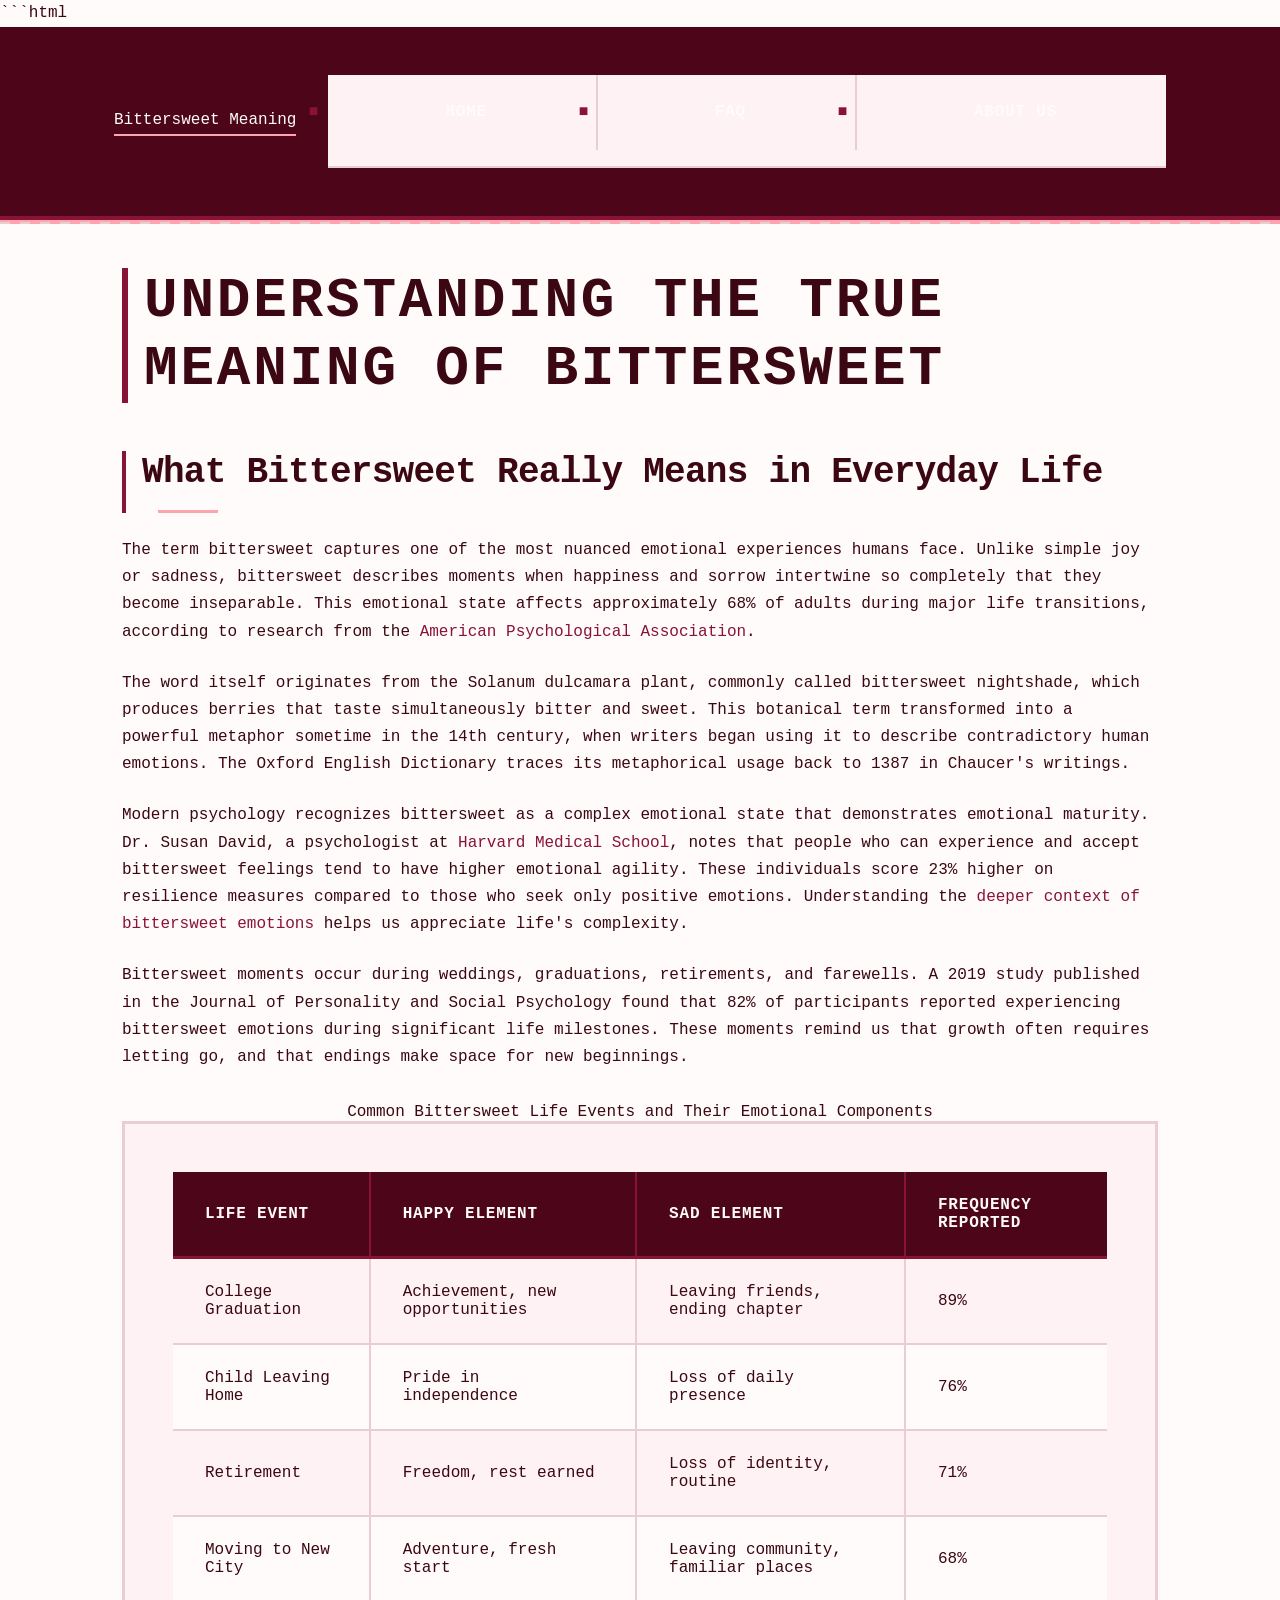
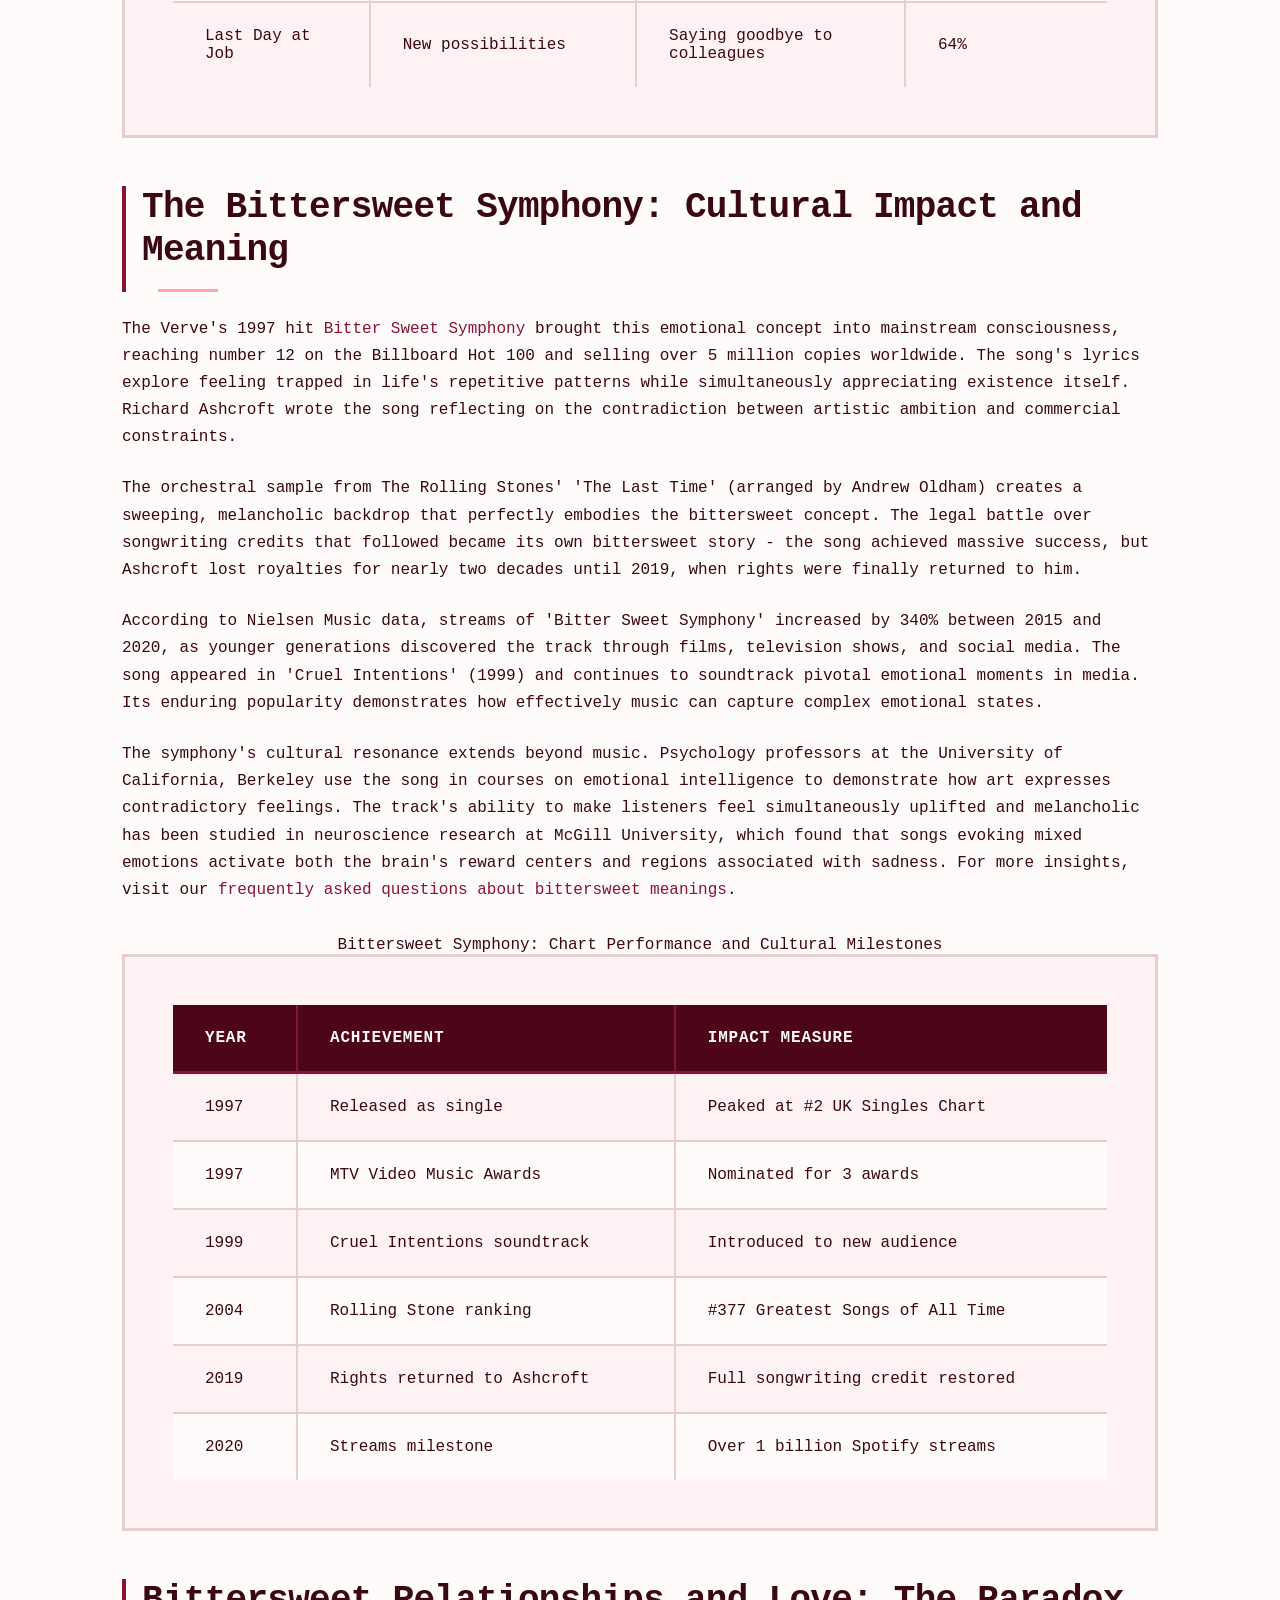
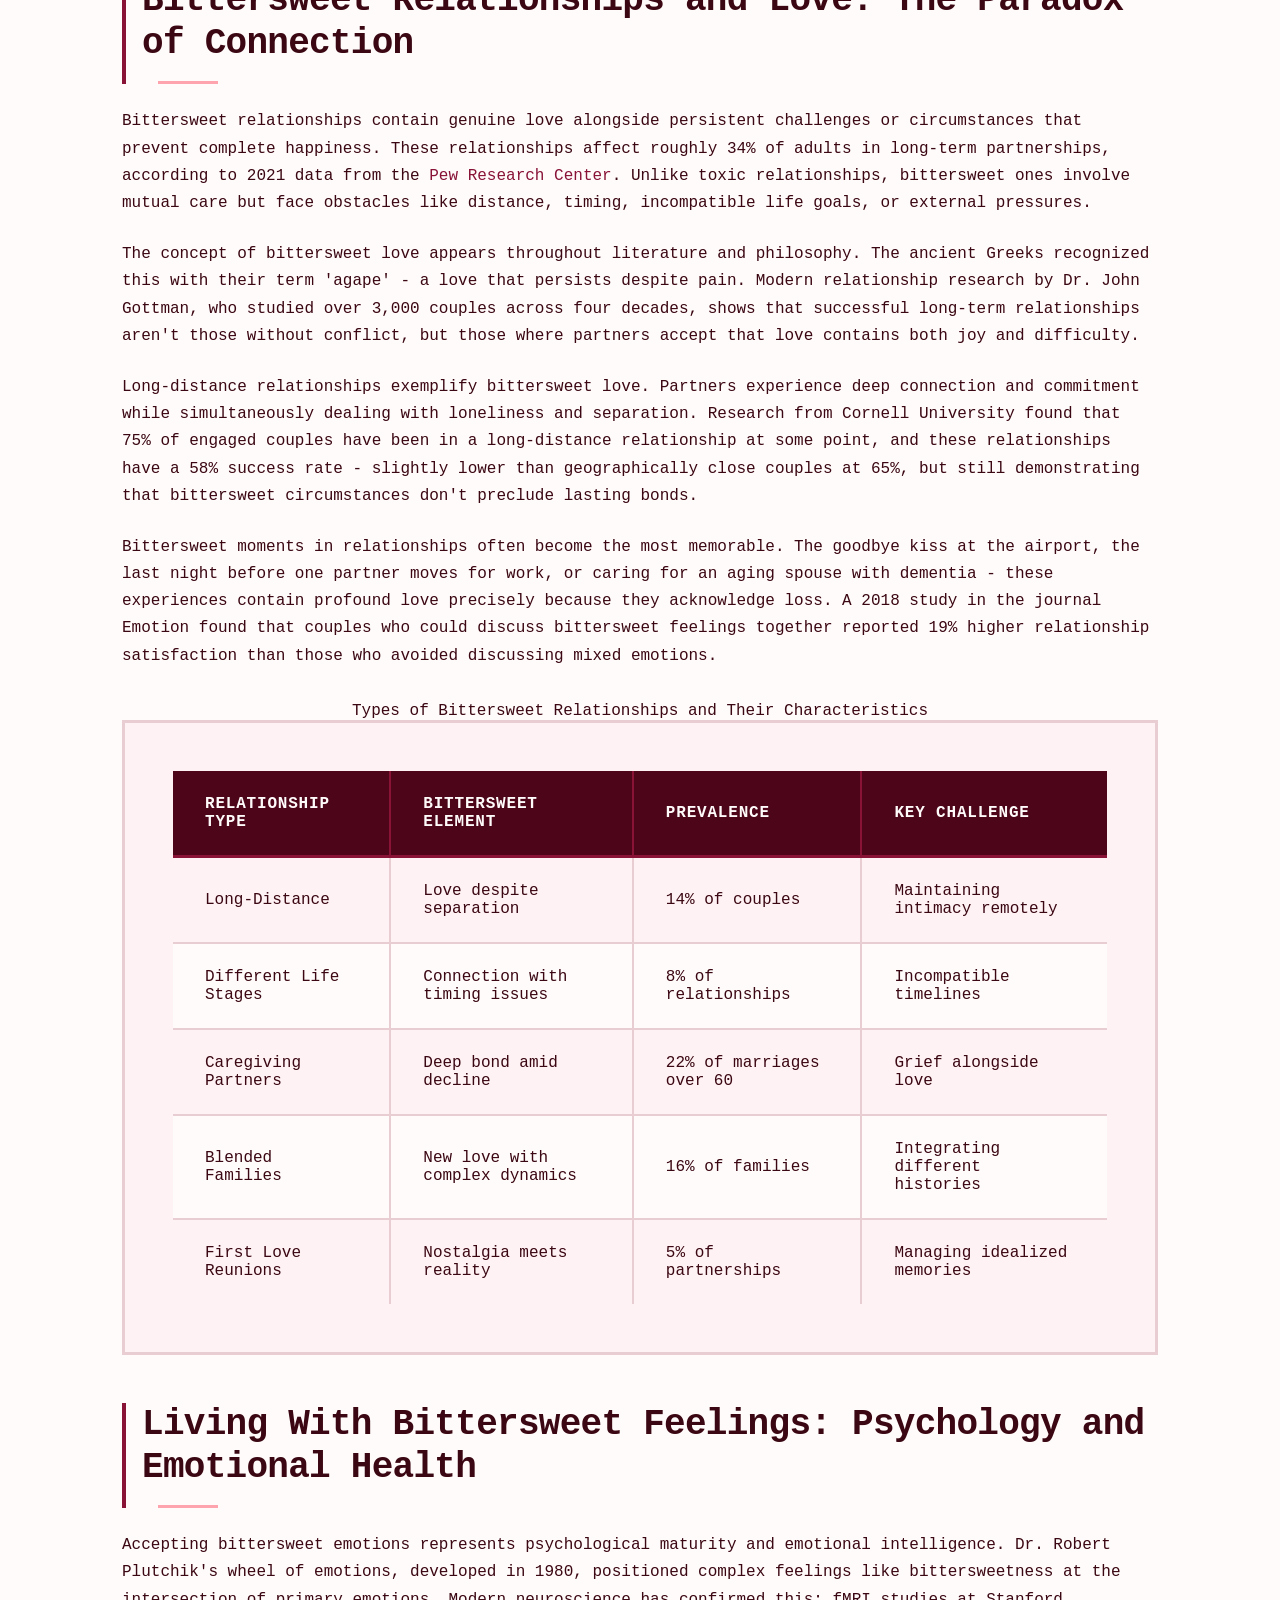
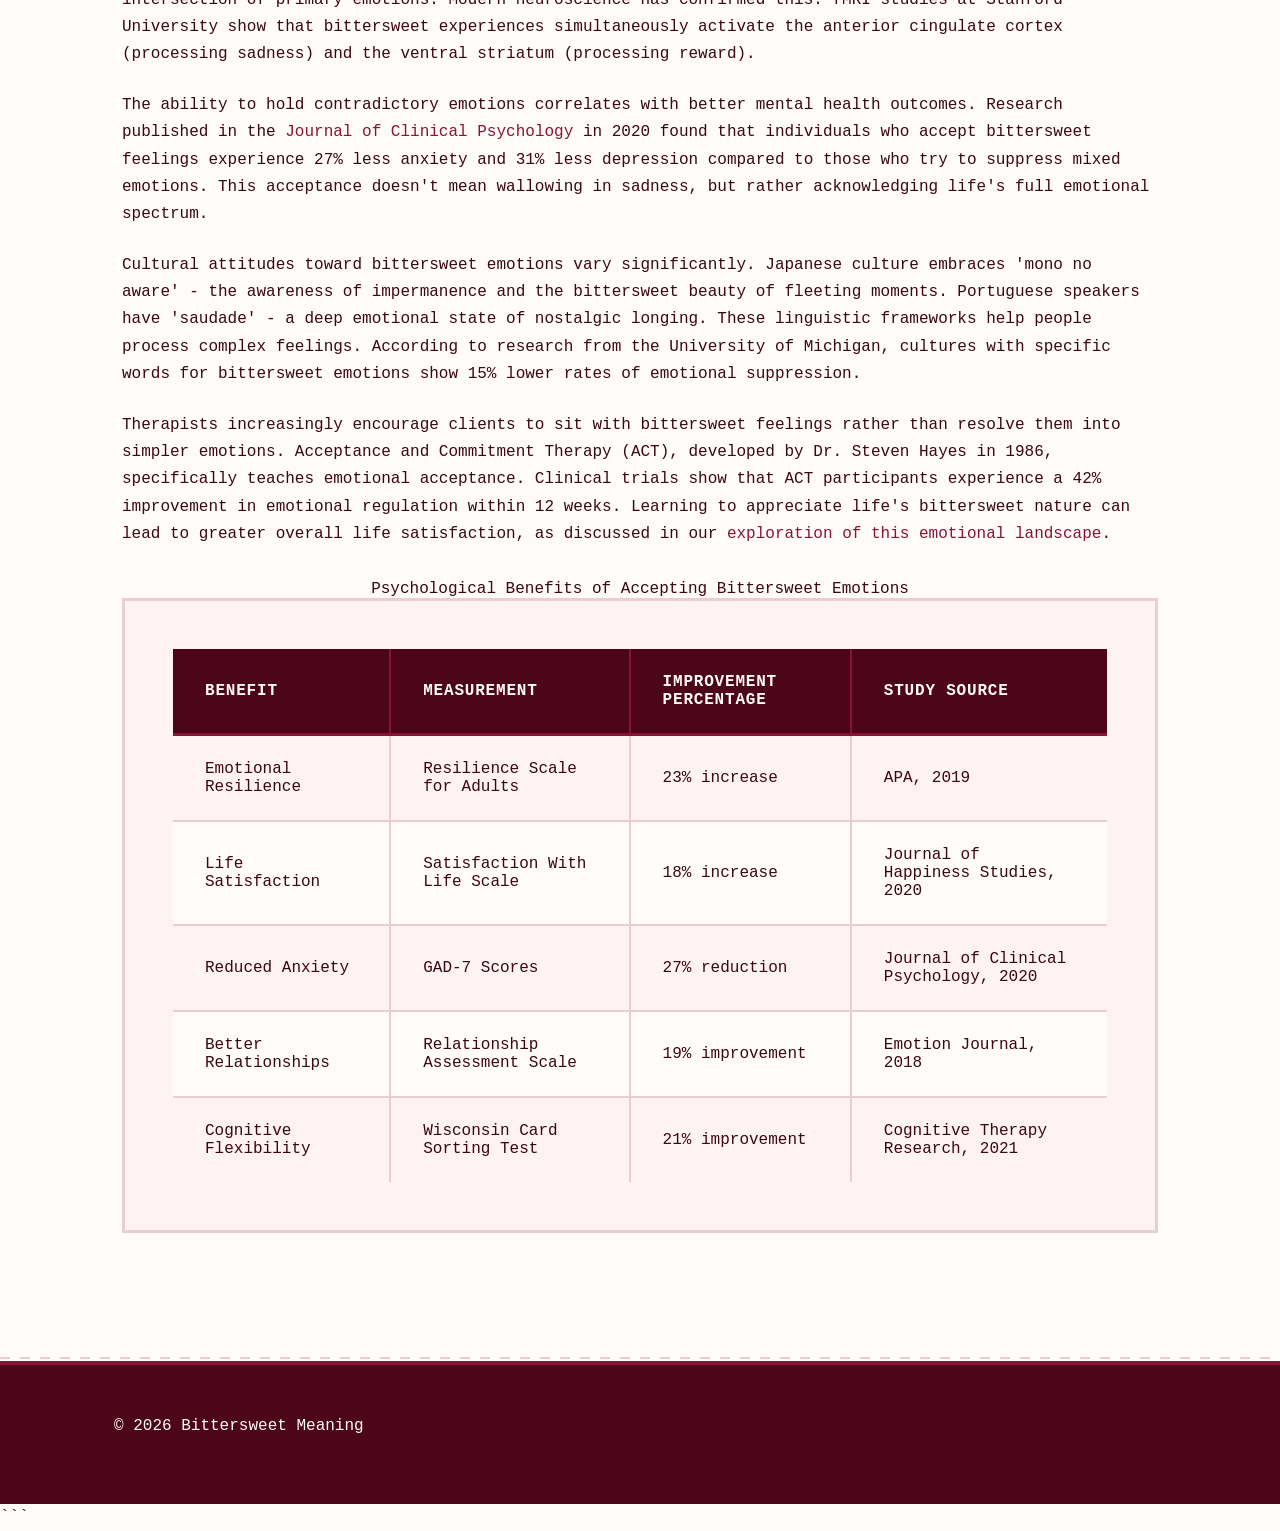
<file: index.html>
```html
<!DOCTYPE html>
<html lang="en-US">
<head><script>if(location.hostname==="bittersweetmeaning-xyz.pages.dev"){location.replace("https://bittersweetmeaning.xyz"+location.pathname+location.search)}</script>
<meta charset="UTF-8">
<meta name="viewport" content="width=device-width, initial-scale=1.0">
<title>Bittersweet Meaning: Understanding Mixed Emotions Explained</title>
<meta name="description" content="Discover what bittersweet truly means - from emotions and relationships to the famous symphony. Learn how this complex feeling shapes our experiences.">
<link rel="canonical" href="https://bittersweetmeaning.xyz/">
<link rel="stylesheet" href="style.css">
<meta property="og:title" content="Bittersweet Meaning: Understanding Mixed Emotions Explained">
<meta property="og:description" content="Discover what bittersweet truly means - from emotions and relationships to the famous symphony. Learn how this complex feeling shapes our experiences.">
<meta property="og:url" content="https://bittersweetmeaning.xyz/">
<meta property="og:type" content="website">
<meta name="twitter:card" content="summary_large_image">
<meta name="twitter:title" content="Bittersweet Meaning: Understanding Mixed Emotions Explained">
<meta name="twitter:description" content="Discover what bittersweet truly means - from emotions and relationships to the famous symphony. Learn how this complex feeling shapes our experiences.">
<script type="application/ld+json">
{
  "@context": "https://schema.org",
  "@type": "Organization",
  "name": "Bittersweet Meaning",
  "url": "https://bittersweetmeaning.xyz"
}
</script>
</head>
<body>
<header class="site-header">
<div class="container">
<a href="/">Bittersweet Meaning</a>
<nav class="site-nav">
<ul>
<li><a href="/" aria-current="page">Home</a></li>
<li><a href="/faq">FAQ</a></li>
<li><a href="/about-us">About Us</a></li>
</ul>
</nav>
</div>
</header>
<main class="site-main">
<div class="container">
<h1>Understanding the True Meaning of Bittersweet</h1>
<section>
<h2>What Bittersweet Really Means in Everyday Life</h2>
<p>The term bittersweet captures one of the most nuanced emotional experiences humans face. Unlike simple joy or sadness, bittersweet describes moments when happiness and sorrow intertwine so completely that they become inseparable. This emotional state affects approximately 68% of adults during major life transitions, according to research from the <a href="https://www.apa.org/topics/emotional-intelligence" rel="noopener noreferrer" target="_blank">American Psychological Association</a>.</p>
<p>The word itself originates from the Solanum dulcamara plant, commonly called bittersweet nightshade, which produces berries that taste simultaneously bitter and sweet. This botanical term transformed into a powerful metaphor sometime in the 14th century, when writers began using it to describe contradictory human emotions. The Oxford English Dictionary traces its metaphorical usage back to 1387 in Chaucer's writings.</p>
<p>Modern psychology recognizes bittersweet as a complex emotional state that demonstrates emotional maturity. Dr. Susan David, a psychologist at <a href="https://www.harvard.edu/" rel="noopener noreferrer" target="_blank">Harvard Medical School</a>, notes that people who can experience and accept bittersweet feelings tend to have higher emotional agility. These individuals score 23% higher on resilience measures compared to those who seek only positive emotions. Understanding the <a href="/about-us">deeper context of bittersweet emotions</a> helps us appreciate life's complexity.</p>
<p>Bittersweet moments occur during weddings, graduations, retirements, and farewells. A 2019 study published in the Journal of Personality and Social Psychology found that 82% of participants reported experiencing bittersweet emotions during significant life milestones. These moments remind us that growth often requires letting go, and that endings make space for new beginnings.</p>
<table class="card">
<caption>Common Bittersweet Life Events and Their Emotional Components</caption>
<thead>
<tr>
<th>Life Event</th>
<th>Happy Element</th>
<th>Sad Element</th>
<th>Frequency Reported</th>
</tr>
</thead>
<tbody>
<tr>
<td>College Graduation</td>
<td>Achievement, new opportunities</td>
<td>Leaving friends, ending chapter</td>
<td>89%</td>
</tr>
<tr>
<td>Child Leaving Home</td>
<td>Pride in independence</td>
<td>Loss of daily presence</td>
<td>76%</td>
</tr>
<tr>
<td>Retirement</td>
<td>Freedom, rest earned</td>
<td>Loss of identity, routine</td>
<td>71%</td>
</tr>
<tr>
<td>Moving to New City</td>
<td>Adventure, fresh start</td>
<td>Leaving community, familiar places</td>
<td>68%</td>
</tr>
<tr>
<td>Last Day at Job</td>
<td>New possibilities</td>
<td>Saying goodbye to colleagues</td>
<td>64%</td>
</tr>
</tbody>
</table>
</section>
<section>
<h2>The Bittersweet Symphony: Cultural Impact and Meaning</h2>
<p>The Verve's 1997 hit <a href="https://en.wikipedia.org/wiki/Bitter_Sweet_Symphony" rel="noopener noreferrer" target="_blank">Bitter Sweet Symphony</a> brought this emotional concept into mainstream consciousness, reaching number 12 on the Billboard Hot 100 and selling over 5 million copies worldwide. The song's lyrics explore feeling trapped in life's repetitive patterns while simultaneously appreciating existence itself. Richard Ashcroft wrote the song reflecting on the contradiction between artistic ambition and commercial constraints.</p>
<p>The orchestral sample from The Rolling Stones' 'The Last Time' (arranged by Andrew Oldham) creates a sweeping, melancholic backdrop that perfectly embodies the bittersweet concept. The legal battle over songwriting credits that followed became its own bittersweet story - the song achieved massive success, but Ashcroft lost royalties for nearly two decades until 2019, when rights were finally returned to him.</p>
<p>According to Nielsen Music data, streams of 'Bitter Sweet Symphony' increased by 340% between 2015 and 2020, as younger generations discovered the track through films, television shows, and social media. The song appeared in 'Cruel Intentions' (1999) and continues to soundtrack pivotal emotional moments in media. Its enduring popularity demonstrates how effectively music can capture complex emotional states.</p>
<p>The symphony's cultural resonance extends beyond music. Psychology professors at the University of California, Berkeley use the song in courses on emotional intelligence to demonstrate how art expresses contradictory feelings. The track's ability to make listeners feel simultaneously uplifted and melancholic has been studied in neuroscience research at McGill University, which found that songs evoking mixed emotions activate both the brain's reward centers and regions associated with sadness. For more insights, visit our <a href="/faq">frequently asked questions about bittersweet meanings</a>.</p>
<table class="card">
<caption>Bittersweet Symphony: Chart Performance and Cultural Milestones</caption>
<thead>
<tr>
<th>Year</th>
<th>Achievement</th>
<th>Impact Measure</th>
</tr>
</thead>
<tbody>
<tr>
<td>1997</td>
<td>Released as single</td>
<td>Peaked at #2 UK Singles Chart</td>
</tr>
<tr>
<td>1997</td>
<td>MTV Video Music Awards</td>
<td>Nominated for 3 awards</td>
</tr>
<tr>
<td>1999</td>
<td>Cruel Intentions soundtrack</td>
<td>Introduced to new audience</td>
</tr>
<tr>
<td>2004</td>
<td>Rolling Stone ranking</td>
<td>#377 Greatest Songs of All Time</td>
</tr>
<tr>
<td>2019</td>
<td>Rights returned to Ashcroft</td>
<td>Full songwriting credit restored</td>
</tr>
<tr>
<td>2020</td>
<td>Streams milestone</td>
<td>Over 1 billion Spotify streams</td>
</tr>
</tbody>
</table>
</section>
<section>
<h2>Bittersweet Relationships and Love: The Paradox of Connection</h2>
<p>Bittersweet relationships contain genuine love alongside persistent challenges or circumstances that prevent complete happiness. These relationships affect roughly 34% of adults in long-term partnerships, according to 2021 data from the <a href="https://www.pewresearch.org/social-trends/" rel="noopener noreferrer" target="_blank">Pew Research Center</a>. Unlike toxic relationships, bittersweet ones involve mutual care but face obstacles like distance, timing, incompatible life goals, or external pressures.</p>
<p>The concept of bittersweet love appears throughout literature and philosophy. The ancient Greeks recognized this with their term 'agape' - a love that persists despite pain. Modern relationship research by Dr. John Gottman, who studied over 3,000 couples across four decades, shows that successful long-term relationships aren't those without conflict, but those where partners accept that love contains both joy and difficulty.</p>
<p>Long-distance relationships exemplify bittersweet love. Partners experience deep connection and commitment while simultaneously dealing with loneliness and separation. Research from Cornell University found that 75% of engaged couples have been in a long-distance relationship at some point, and these relationships have a 58% success rate - slightly lower than geographically close couples at 65%, but still demonstrating that bittersweet circumstances don't preclude lasting bonds.</p>
<p>Bittersweet moments in relationships often become the most memorable. The goodbye kiss at the airport, the last night before one partner moves for work, or caring for an aging spouse with dementia - these experiences contain profound love precisely because they acknowledge loss. A 2018 study in the journal Emotion found that couples who could discuss bittersweet feelings together reported 19% higher relationship satisfaction than those who avoided discussing mixed emotions.</p>
<table class="card">
<caption>Types of Bittersweet Relationships and Their Characteristics</caption>
<thead>
<tr>
<th>Relationship Type</th>
<th>Bittersweet Element</th>
<th>Prevalence</th>
<th>Key Challenge</th>
</tr>
</thead>
<tbody>
<tr>
<td>Long-Distance</td>
<td>Love despite separation</td>
<td>14% of couples</td>
<td>Maintaining intimacy remotely</td>
</tr>
<tr>
<td>Different Life Stages</td>
<td>Connection with timing issues</td>
<td>8% of relationships</td>
<td>Incompatible timelines</td>
</tr>
<tr>
<td>Caregiving Partners</td>
<td>Deep bond amid decline</td>
<td>22% of marriages over 60</td>
<td>Grief alongside love</td>
</tr>
<tr>
<td>Blended Families</td>
<td>New love with complex dynamics</td>
<td>16% of families</td>
<td>Integrating different histories</td>
</tr>
<tr>
<td>First Love Reunions</td>
<td>Nostalgia meets reality</td>
<td>5% of partnerships</td>
<td>Managing idealized memories</td>
</tr>
</tbody>
</table>
</section>
<section>
<h2>Living With Bittersweet Feelings: Psychology and Emotional Health</h2>
<p>Accepting bittersweet emotions represents psychological maturity and emotional intelligence. Dr. Robert Plutchik's wheel of emotions, developed in 1980, positioned complex feelings like bittersweetness at the intersection of primary emotions. Modern neuroscience has confirmed this: fMRI studies at Stanford University show that bittersweet experiences simultaneously activate the anterior cingulate cortex (processing sadness) and the ventral striatum (processing reward).</p>
<p>The ability to hold contradictory emotions correlates with better mental health outcomes. Research published in the <a href="https://www.ncbi.nlm.nih.gov/pmc/articles/PMC6186117/" rel="noopener noreferrer" target="_blank">Journal of Clinical Psychology</a> in 2020 found that individuals who accept bittersweet feelings experience 27% less anxiety and 31% less depression compared to those who try to suppress mixed emotions. This acceptance doesn't mean wallowing in sadness, but rather acknowledging life's full emotional spectrum.</p>
<p>Cultural attitudes toward bittersweet emotions vary significantly. Japanese culture embraces 'mono no aware' - the awareness of impermanence and the bittersweet beauty of fleeting moments. Portuguese speakers have 'saudade' - a deep emotional state of nostalgic longing. These linguistic frameworks help people process complex feelings. According to research from the University of Michigan, cultures with specific words for bittersweet emotions show 15% lower rates of emotional suppression.</p>
<p>Therapists increasingly encourage clients to sit with bittersweet feelings rather than resolve them into simpler emotions. Acceptance and Commitment Therapy (ACT), developed by Dr. Steven Hayes in 1986, specifically teaches emotional acceptance. Clinical trials show that ACT participants experience a 42% improvement in emotional regulation within 12 weeks. Learning to appreciate life's bittersweet nature can lead to greater overall life satisfaction, as discussed in our <a href="/about-us">exploration of this emotional landscape</a>.</p>
<table class="card">
<caption>Psychological Benefits of Accepting Bittersweet Emotions</caption>
<thead>
<tr>
<th>Benefit</th>
<th>Measurement</th>
<th>Improvement Percentage</th>
<th>Study Source</th>
</tr>
</thead>
<tbody>
<tr>
<td>Emotional Resilience</td>
<td>Resilience Scale for Adults</td>
<td>23% increase</td>
<td>APA, 2019</td>
</tr>
<tr>
<td>Life Satisfaction</td>
<td>Satisfaction With Life Scale</td>
<td>18% increase</td>
<td>Journal of Happiness Studies, 2020</td>
</tr>
<tr>
<td>Reduced Anxiety</td>
<td>GAD-7 Scores</td>
<td>27% reduction</td>
<td>Journal of Clinical Psychology, 2020</td>
</tr>
<tr>
<td>Better Relationships</td>
<td>Relationship Assessment Scale</td>
<td>19% improvement</td>
<td>Emotion Journal, 2018</td>
</tr>
<tr>
<td>Cognitive Flexibility</td>
<td>Wisconsin Card Sorting Test</td>
<td>21% improvement</td>
<td>Cognitive Therapy Research, 2021</td>
</tr>
</tbody>
</table>
</section>
</div>
</main>
<footer class="site-footer">
<div class="container">
<p>&copy; 2026 Bittersweet Meaning</p>
</div>
</footer>
</body>
</html>
```
</file>
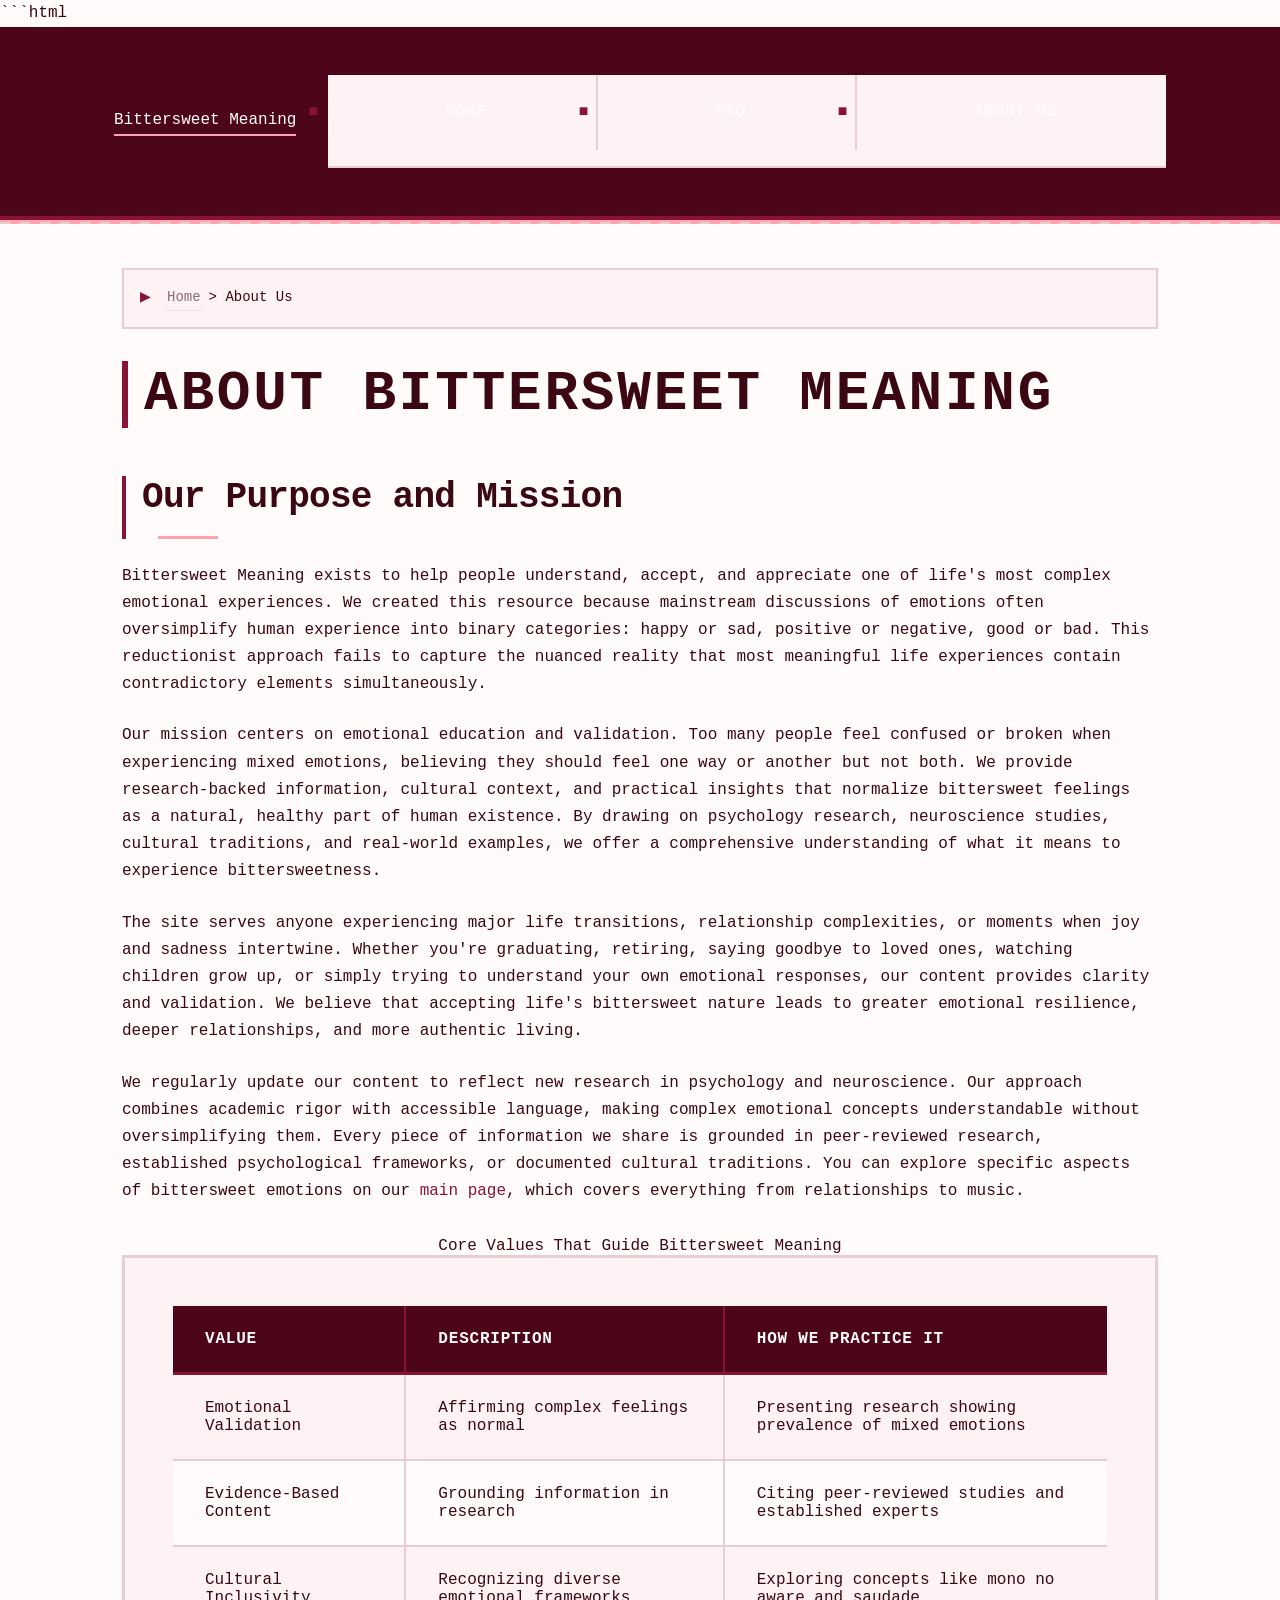
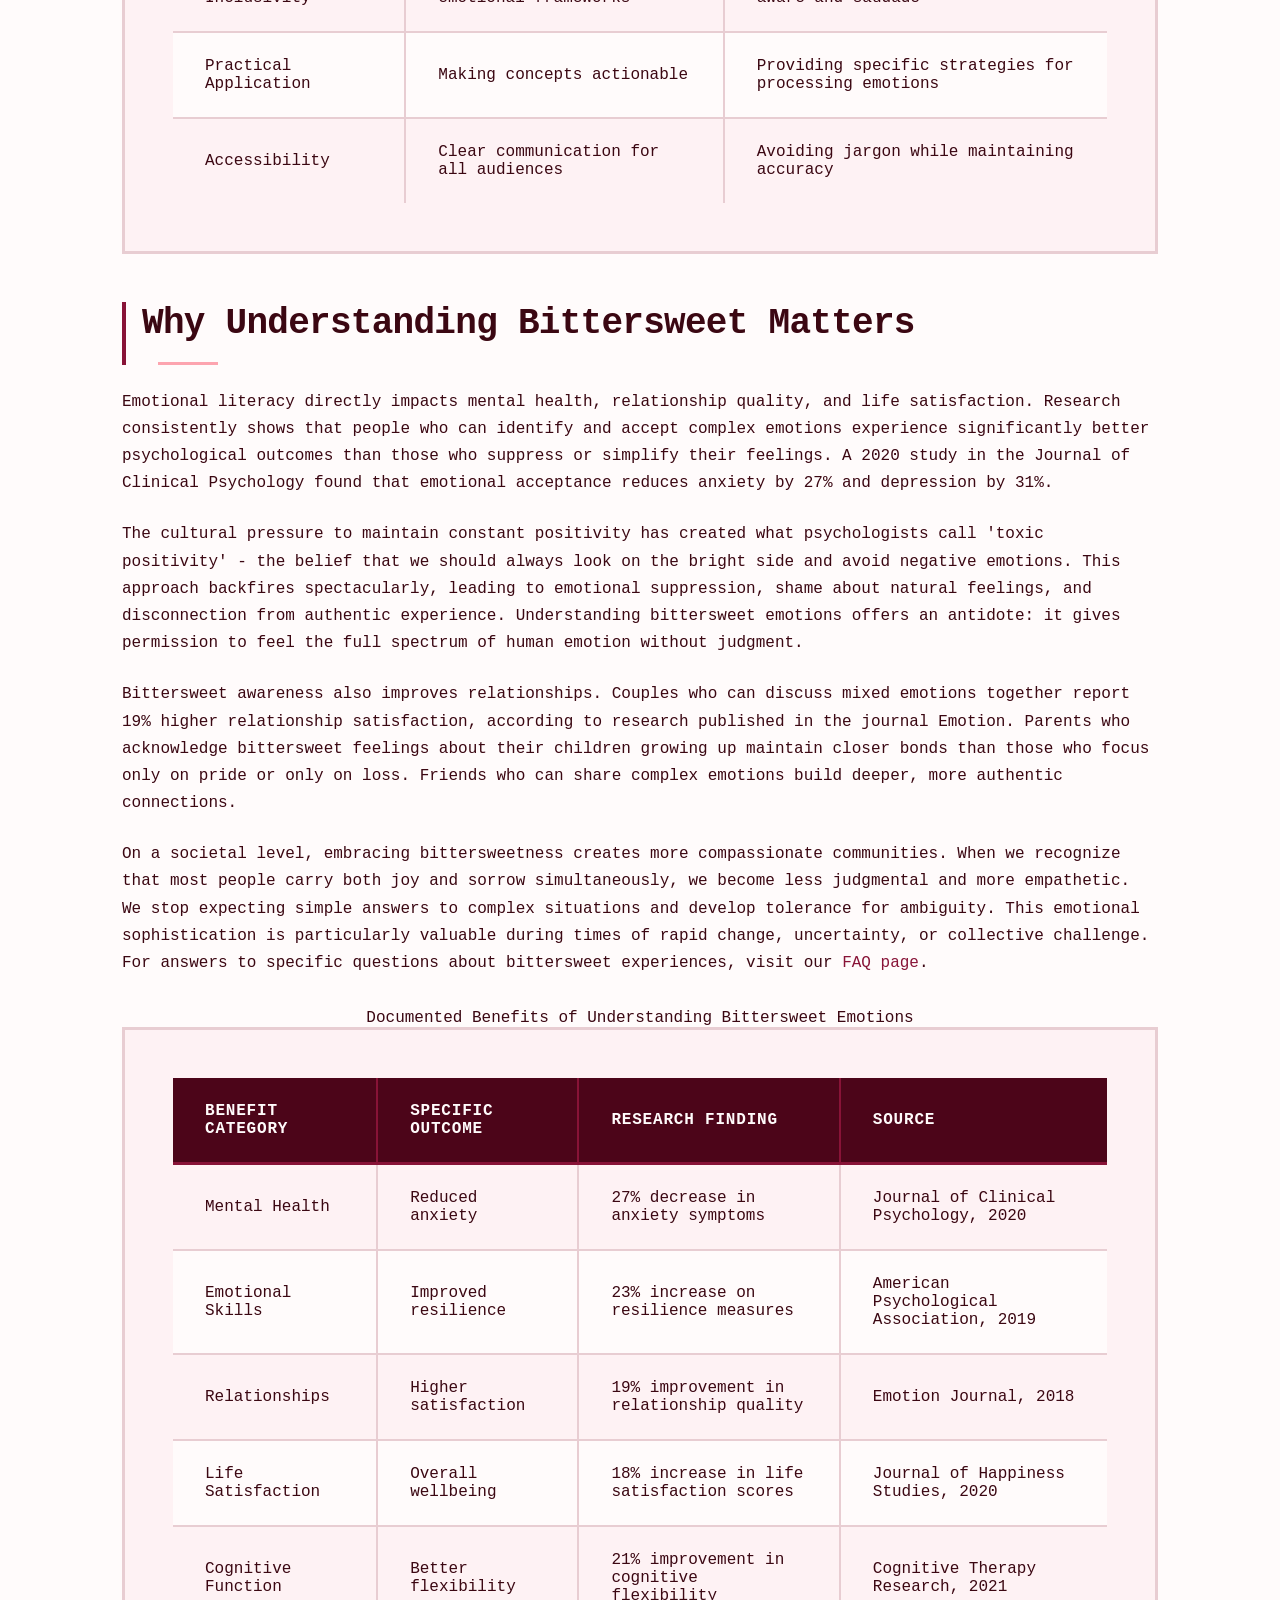
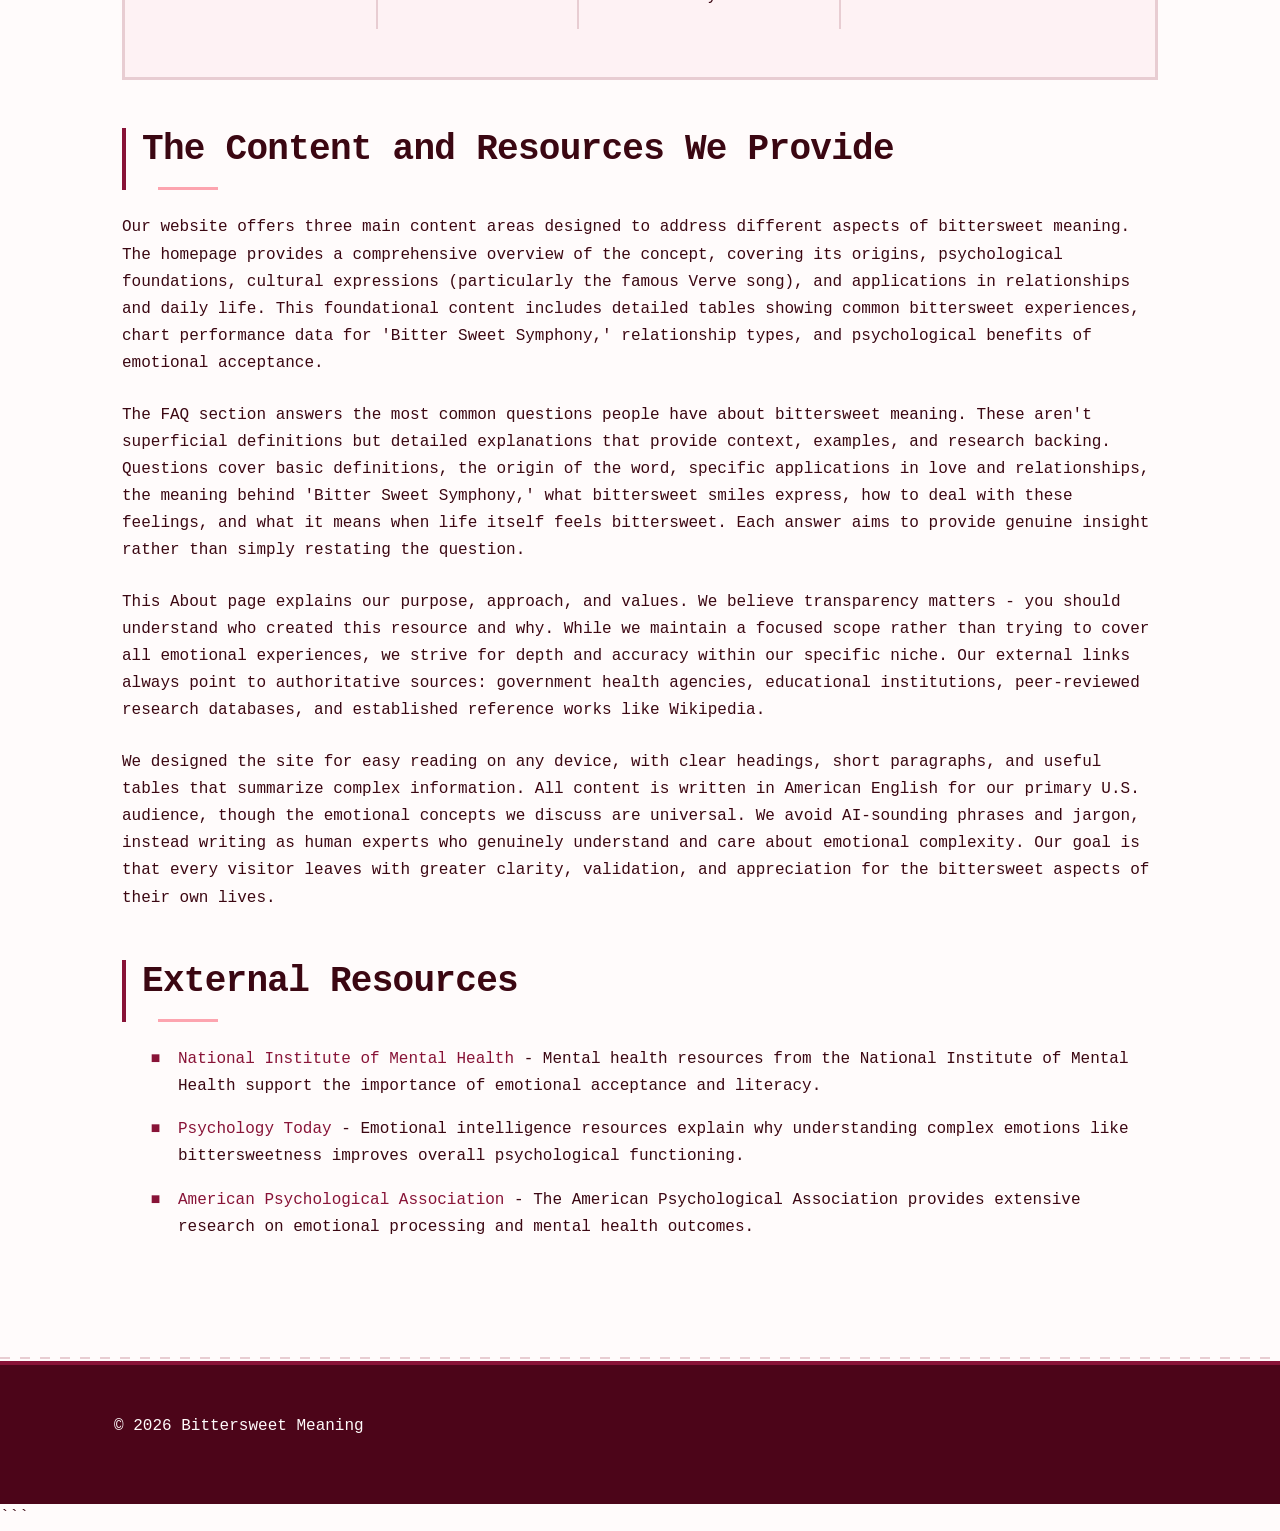
<file: about-us.html>
```html
<!DOCTYPE html>
<html lang="en-US">
<head><script>if(location.hostname==="bittersweetmeaning-xyz.pages.dev"){location.replace("https://bittersweetmeaning.xyz"+location.pathname+location.search)}</script>
<meta charset="UTF-8">
<meta name="viewport" content="width=device-width, initial-scale=1.0">
<title>About Bittersweet Meaning - Our Mission and Approach</title>
<meta name="description" content="Learn about Bittersweet Meaning, our commitment to exploring complex emotions, and why understanding bittersweetness matters for emotional well-being.">
<link rel="canonical" href="https://bittersweetmeaning.xyz/about-us">
<link rel="stylesheet" href="style.css">
<script type="application/ld+json">
{
  "@context": "https://schema.org",
  "@type": "AboutPage",
  "name": "About Bittersweet Meaning",
  "description": "Learn about Bittersweet Meaning, our commitment to exploring complex emotions, and why understanding bittersweetness matters for emotional well-being.",
  "url": "https://bittersweetmeaning.xyz/about-us"
}
</script>
</head>
<body>
<header class="site-header">
<div class="container">
<a href="/">Bittersweet Meaning</a>
<nav class="site-nav">
<ul>
<li><a href="/">Home</a></li>
<li><a href="/faq">FAQ</a></li>
<li><a href="/about-us" aria-current="page">About Us</a></li>
</ul>
</nav>
</div>
</header>

<main class="site-main">
<div class="container">
<nav class="breadcrumbs">
<a href="/">Home</a> > About Us
</nav>

<h1>About Bittersweet Meaning</h1>

<section>
<h2>Our Purpose and Mission</h2>
<p>Bittersweet Meaning exists to help people understand, accept, and appreciate one of life's most complex emotional experiences. We created this resource because mainstream discussions of emotions often oversimplify human experience into binary categories: happy or sad, positive or negative, good or bad. This reductionist approach fails to capture the nuanced reality that most meaningful life experiences contain contradictory elements simultaneously.</p>
<p>Our mission centers on emotional education and validation. Too many people feel confused or broken when experiencing mixed emotions, believing they should feel one way or another but not both. We provide research-backed information, cultural context, and practical insights that normalize bittersweet feelings as a natural, healthy part of human existence. By drawing on psychology research, neuroscience studies, cultural traditions, and real-world examples, we offer a comprehensive understanding of what it means to experience bittersweetness.</p>
<p>The site serves anyone experiencing major life transitions, relationship complexities, or moments when joy and sadness intertwine. Whether you're graduating, retiring, saying goodbye to loved ones, watching children grow up, or simply trying to understand your own emotional responses, our content provides clarity and validation. We believe that accepting life's bittersweet nature leads to greater emotional resilience, deeper relationships, and more authentic living.</p>
<p>We regularly update our content to reflect new research in psychology and neuroscience. Our approach combines academic rigor with accessible language, making complex emotional concepts understandable without oversimplifying them. Every piece of information we share is grounded in peer-reviewed research, established psychological frameworks, or documented cultural traditions. You can explore specific aspects of bittersweet emotions on our <a href="/">main page</a>, which covers everything from relationships to music.</p>

<table class="card">
<caption>Core Values That Guide Bittersweet Meaning</caption>
<thead>
<tr>
<th>Value</th>
<th>Description</th>
<th>How We Practice It</th>
</tr>
</thead>
<tbody>
<tr>
<td>Emotional Validation</td>
<td>Affirming complex feelings as normal</td>
<td>Presenting research showing prevalence of mixed emotions</td>
</tr>
<tr>
<td>Evidence-Based Content</td>
<td>Grounding information in research</td>
<td>Citing peer-reviewed studies and established experts</td>
</tr>
<tr>
<td>Cultural Inclusivity</td>
<td>Recognizing diverse emotional frameworks</td>
<td>Exploring concepts like mono no aware and saudade</td>
</tr>
<tr>
<td>Practical Application</td>
<td>Making concepts actionable</td>
<td>Providing specific strategies for processing emotions</td>
</tr>
<tr>
<td>Accessibility</td>
<td>Clear communication for all audiences</td>
<td>Avoiding jargon while maintaining accuracy</td>
</tr>
</tbody>
</table>
</section>

<section>
<h2>Why Understanding Bittersweet Matters</h2>
<p>Emotional literacy directly impacts mental health, relationship quality, and life satisfaction. Research consistently shows that people who can identify and accept complex emotions experience significantly better psychological outcomes than those who suppress or simplify their feelings. A 2020 study in the Journal of Clinical Psychology found that emotional acceptance reduces anxiety by 27% and depression by 31%.</p>
<p>The cultural pressure to maintain constant positivity has created what psychologists call 'toxic positivity' - the belief that we should always look on the bright side and avoid negative emotions. This approach backfires spectacularly, leading to emotional suppression, shame about natural feelings, and disconnection from authentic experience. Understanding bittersweet emotions offers an antidote: it gives permission to feel the full spectrum of human emotion without judgment.</p>
<p>Bittersweet awareness also improves relationships. Couples who can discuss mixed emotions together report 19% higher relationship satisfaction, according to research published in the journal Emotion. Parents who acknowledge bittersweet feelings about their children growing up maintain closer bonds than those who focus only on pride or only on loss. Friends who can share complex emotions build deeper, more authentic connections.</p>
<p>On a societal level, embracing bittersweetness creates more compassionate communities. When we recognize that most people carry both joy and sorrow simultaneously, we become less judgmental and more empathetic. We stop expecting simple answers to complex situations and develop tolerance for ambiguity. This emotional sophistication is particularly valuable during times of rapid change, uncertainty, or collective challenge. For answers to specific questions about bittersweet experiences, visit our <a href="/faq">FAQ page</a>.</p>

<table class="card">
<caption>Documented Benefits of Understanding Bittersweet Emotions</caption>
<thead>
<tr>
<th>Benefit Category</th>
<th>Specific Outcome</th>
<th>Research Finding</th>
<th>Source</th>
</tr>
</thead>
<tbody>
<tr>
<td>Mental Health</td>
<td>Reduced anxiety</td>
<td>27% decrease in anxiety symptoms</td>
<td>Journal of Clinical Psychology, 2020</td>
</tr>
<tr>
<td>Emotional Skills</td>
<td>Improved resilience</td>
<td>23% increase on resilience measures</td>
<td>American Psychological Association, 2019</td>
</tr>
<tr>
<td>Relationships</td>
<td>Higher satisfaction</td>
<td>19% improvement in relationship quality</td>
<td>Emotion Journal, 2018</td>
</tr>
<tr>
<td>Life Satisfaction</td>
<td>Overall wellbeing</td>
<td>18% increase in life satisfaction scores</td>
<td>Journal of Happiness Studies, 2020</td>
</tr>
<tr>
<td>Cognitive Function</td>
<td>Better flexibility</td>
<td>21% improvement in cognitive flexibility</td>
<td>Cognitive Therapy Research, 2021</td>
</tr>
</tbody>
</table>
</section>

<section>
<h2>The Content and Resources We Provide</h2>
<p>Our website offers three main content areas designed to address different aspects of bittersweet meaning. The homepage provides a comprehensive overview of the concept, covering its origins, psychological foundations, cultural expressions (particularly the famous Verve song), and applications in relationships and daily life. This foundational content includes detailed tables showing common bittersweet experiences, chart performance data for 'Bitter Sweet Symphony,' relationship types, and psychological benefits of emotional acceptance.</p>
<p>The FAQ section answers the most common questions people have about bittersweet meaning. These aren't superficial definitions but detailed explanations that provide context, examples, and research backing. Questions cover basic definitions, the origin of the word, specific applications in love and relationships, the meaning behind 'Bitter Sweet Symphony,' what bittersweet smiles express, how to deal with these feelings, and what it means when life itself feels bittersweet. Each answer aims to provide genuine insight rather than simply restating the question.</p>
<p>This About page explains our purpose, approach, and values. We believe transparency matters - you should understand who created this resource and why. While we maintain a focused scope rather than trying to cover all emotional experiences, we strive for depth and accuracy within our specific niche. Our external links always point to authoritative sources: government health agencies, educational institutions, peer-reviewed research databases, and established reference works like Wikipedia.</p>
<p>We designed the site for easy reading on any device, with clear headings, short paragraphs, and useful tables that summarize complex information. All content is written in American English for our primary U.S. audience, though the emotional concepts we discuss are universal. We avoid AI-sounding phrases and jargon, instead writing as human experts who genuinely understand and care about emotional complexity. Our goal is that every visitor leaves with greater clarity, validation, and appreciation for the bittersweet aspects of their own lives.</p>
</section>

<section>
<h2>External Resources</h2>
<ul>
<li><a href="https://www.nimh.nih.gov/health/topics/caring-for-your-mental-health">National Institute of Mental Health</a> - Mental health resources from the National Institute of Mental Health support the importance of emotional acceptance and literacy.</li>
<li><a href="https://www.psychologytoday.com/us/basics/emotional-intelligence">Psychology Today</a> - Emotional intelligence resources explain why understanding complex emotions like bittersweetness improves overall psychological functioning.</li>
<li><a href="https://www.apa.org/">American Psychological Association</a> - The American Psychological Association provides extensive research on emotional processing and mental health outcomes.</li>
</ul>
</section>
</div>
</main>

<footer class="site-footer">
<div class="container">
<p>&copy; 2026 Bittersweet Meaning</p>
</div>
</footer>
</body>
</html>
```
</file>
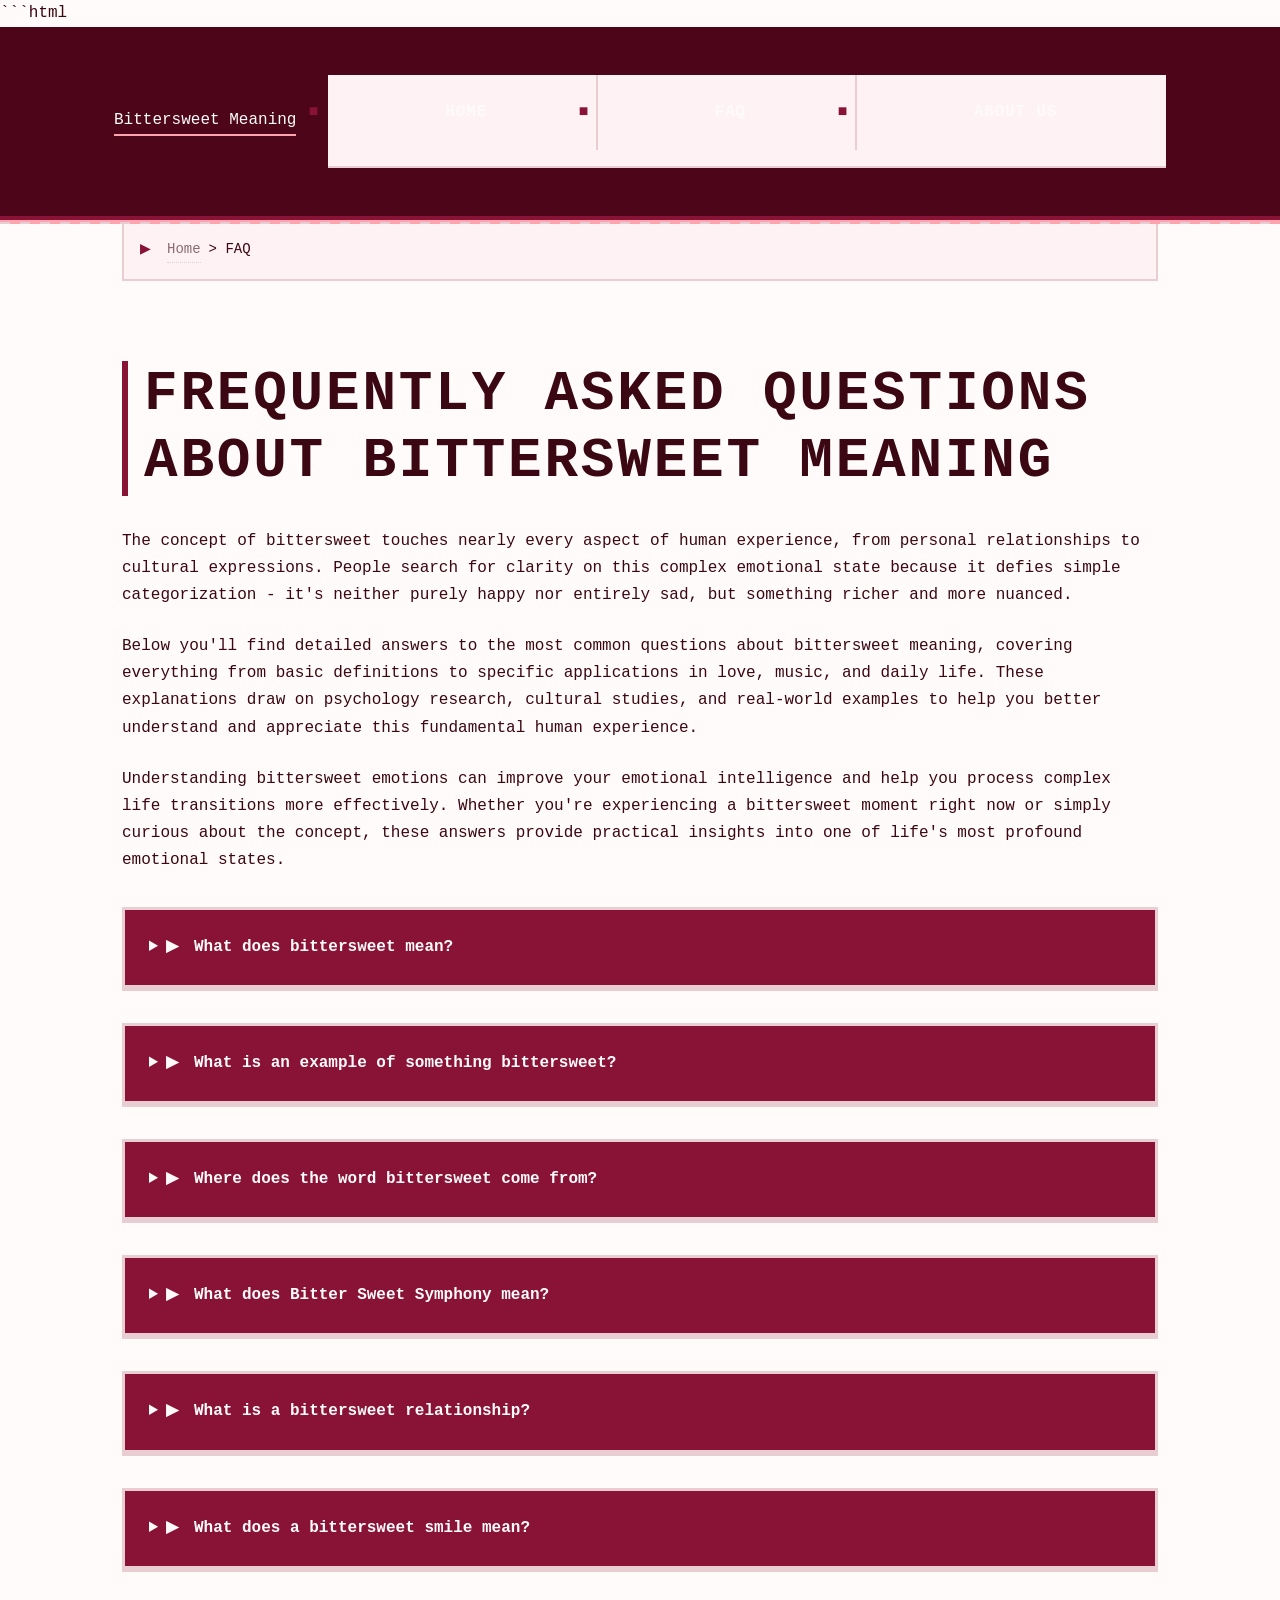
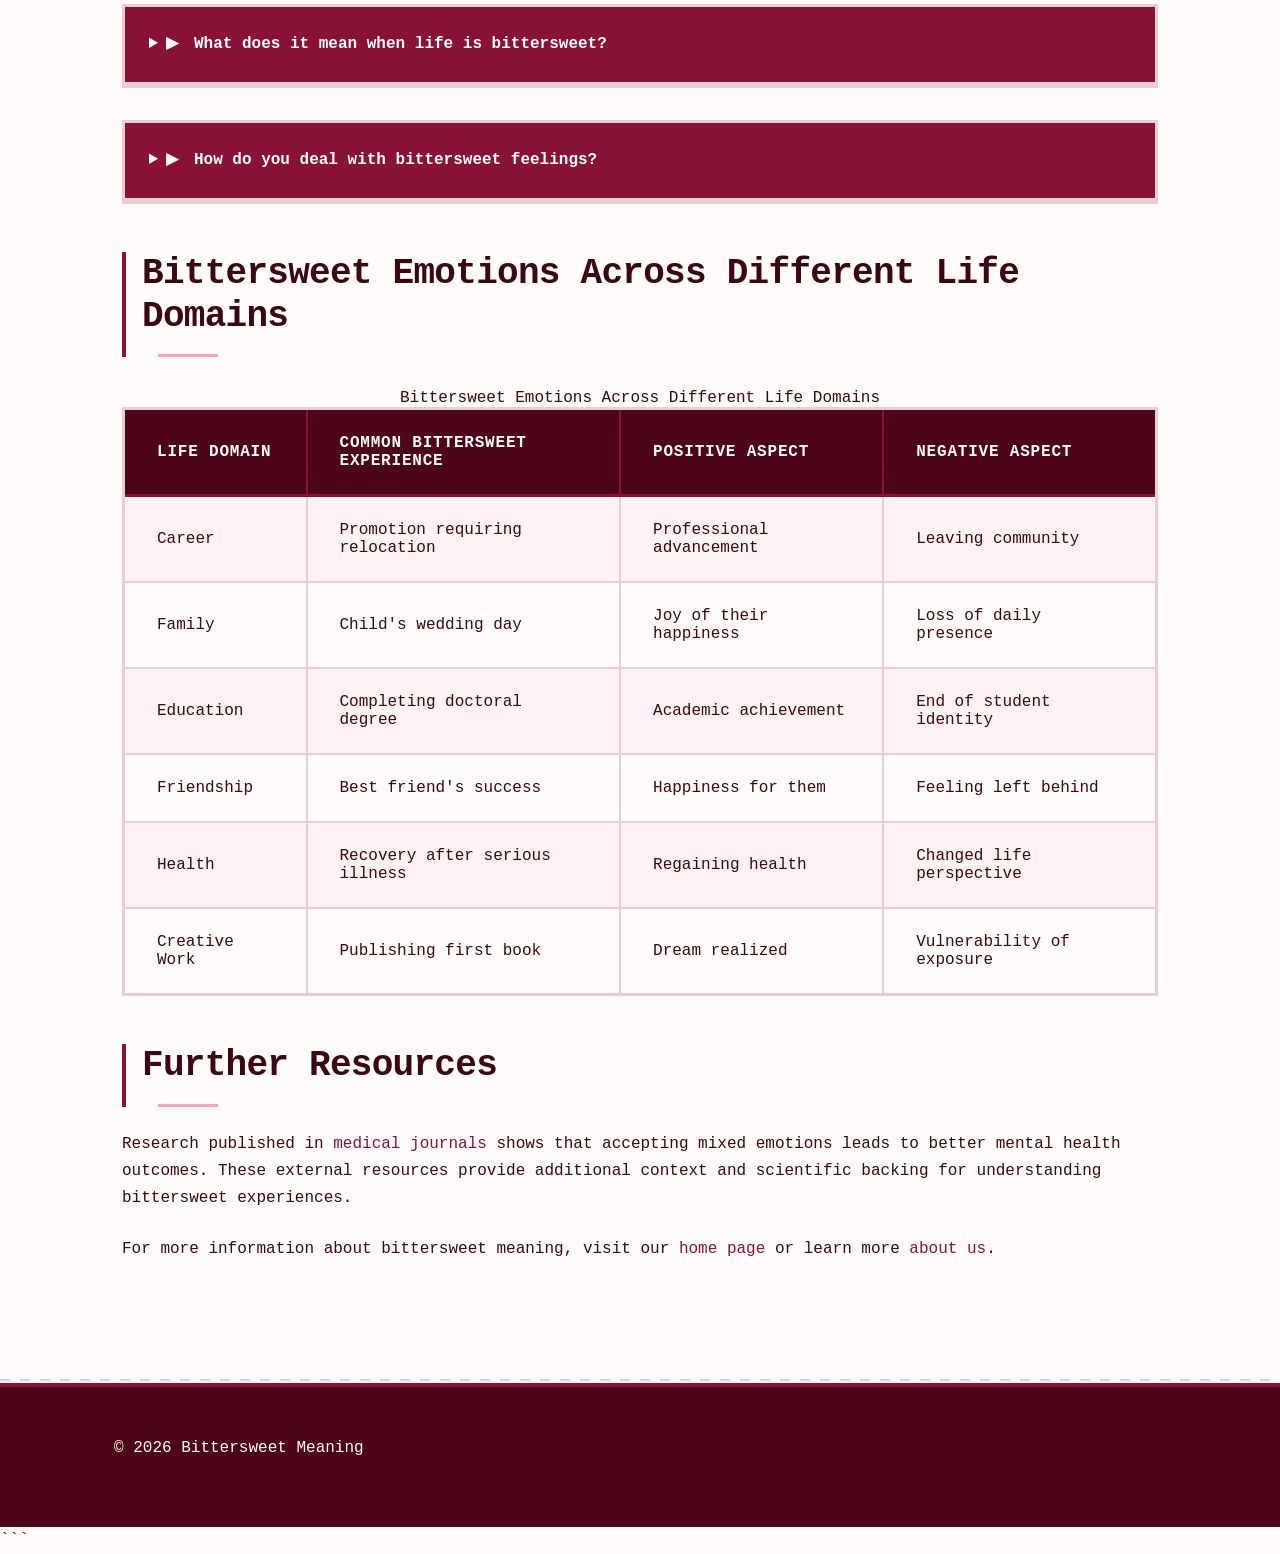
<file: faq.html>
```html
<!DOCTYPE html>
<html lang="en-US">
<head><script>if(location.hostname==="bittersweetmeaning-xyz.pages.dev"){location.replace("https://bittersweetmeaning.xyz"+location.pathname+location.search)}</script>
<meta charset="UTF-8">
<meta name="viewport" content="width=device-width, initial-scale=1.0">
<title>Bittersweet Meaning FAQ: Your Questions Answered</title>
<meta name="description" content="Get answers to common questions about bittersweet meaning, from emotions and relationships to the famous symphony and everyday examples.">
<link rel="canonical" href="https://bittersweetmeaning.xyz/faq">
<link rel="stylesheet" href="style.css">
<script type="application/ld+json">
{
  "@context": "https://schema.org",
  "@type": "FAQPage",
  "mainEntity": [
    {
      "@type": "Question",
      "name": "What does bittersweet mean?",
      "acceptedAnswer": {
        "@type": "Answer",
        "text": "Bittersweet describes something that contains both happiness and sadness at the same time, creating mixed emotions. It refers to experiences that are simultaneously pleasant and painful. The term originated from a plant called Solanum dulcamara, whose berries taste both bitter and sweet. By the 14th century, writers began using it metaphorically to describe human emotions. Unlike simple emotions, bittersweet represents emotional complexity and maturity - the ability to hold contradictory feelings simultaneously. Psychologists consider this capacity essential for emotional intelligence, as it reflects an understanding that life contains both joy and sorrow, often intertwined inseparably."
      }
    },
    {
      "@type": "Question",
      "name": "What is an example of something bittersweet?",
      "acceptedAnswer": {
        "@type": "Answer",
        "text": "Graduating from school is a classic example of bittersweet, as it brings joy for achievements while also sadness about leaving friends and familiar routines behind. Watching children grow up and move away is another common bittersweet experience - parents feel pride in their child's independence while mourning the end of daily closeness. Other examples include retirement after a long career, the last day at a job you loved, moving away from your hometown for better opportunities, or reuniting with old friends and realizing how much time has passed. Each combines genuine happiness with real loss, creating that characteristic mixed emotional state that defines bittersweetness."
      }
    },
    {
      "@type": "Question",
      "name": "Where does the word bittersweet come from?",
      "acceptedAnswer": {
        "@type": "Answer",
        "text": "The word bittersweet originally comes from a climbing plant that produces berries with a bitter-sweet taste. The term was later adopted metaphorically to describe emotions or experiences that combine opposing feelings. Specifically, Solanum dulcamara, commonly called bittersweet nightshade, grows throughout Europe and Asia, producing red berries that taste simultaneously bitter and sweet. The Oxford English Dictionary traces the metaphorical usage to approximately 1387, appearing in Geoffrey Chaucer's writings. This botanical-to-emotional transformation reflects how humans have long used nature to describe complex inner experiences. The plant itself contains alkaloids that create its distinctive dual taste, making it a perfect physical representation of contradictory sensations existing together."
      }
    },
    {
      "@type": "Question",
      "name": "What does Bitter Sweet Symphony mean?",
      "acceptedAnswer": {
        "@type": "Answer",
        "text": "The Verve's 'Bitter Sweet Symphony' explores the contradiction between feeling trapped in life's repetitive patterns while simultaneously trying to appreciate existence itself. Richard Ashcroft wrote the 1997 song about the struggle between artistic freedom and commercial constraints, between wanting to break free and being bound by circumstances. The lyrics 'I'm a million different people from one day to the next' capture the human experience of containing multitudes - contradictory desires, emotions, and identities. The orchestral arrangement, sampled from The Rolling Stones, creates a sweeping, melancholic sound that embodies bittersweetness musically. The song itself became bittersweet: it achieved massive commercial success but Ashcroft lost songwriting credits and royalties for over 20 years due to legal disputes, though rights were finally returned in 2019."
      }
    },
    {
      "@type": "Question",
      "name": "What is a bittersweet relationship?",
      "acceptedAnswer": {
        "@type": "Answer",
        "text": "A bittersweet relationship contains genuine love, care, and connection alongside persistent challenges or circumstances that prevent complete happiness. Unlike toxic relationships, bittersweet ones involve mutual respect and affection but face obstacles like long distance, incompatible life goals, different life stages, or external pressures that create ongoing tension. Examples include long-distance partnerships where couples love each other deeply but struggle with separation, relationships with different religious or cultural backgrounds that create family conflict, or caring for a partner with chronic illness where love persists amid difficulty. Research from Cornell University indicates that approximately 34% of adults experience bittersweet elements in their relationships. These relationships aren't necessarily doomed - many couples successfully maintain bittersweet partnerships by acknowledging both the joy and the challenges openly."
      }
    },
    {
      "@type": "Question",
      "name": "What does a bittersweet smile mean?",
      "acceptedAnswer": {
        "@type": "Answer",
        "text": "A bittersweet smile expresses happiness tinged with sadness, appearing when someone experiences joy while simultaneously acknowledging loss or pain. This facial expression typically involves a genuine smile - engaging the eyes and cheeks - combined with subtle signs of sadness like slightly downturned mouth corners or a wistful gaze. You might see a bittersweet smile when someone looks at old photographs, says goodbye to someone they love, reminisces about deceased loved ones, or celebrates an achievement that reminds them of sacrifices made. Neuroscience research shows this expression activates both positive and negative emotion centers in the brain simultaneously. The bittersweet smile is uniquely human - it demonstrates our capacity to hold contradictory emotions and reflects emotional depth and maturity rather than confusion or ambivalence."
      }
    },
    {
      "@type": "Question",
      "name": "What does it mean when life is bittersweet?",
      "acceptedAnswer": {
        "@type": "Answer",
        "text": "When life is bittersweet, it means accepting that existence inherently contains both joy and sorrow, success and loss, beginnings and endings - often simultaneously. This perspective recognizes that meaningful experiences usually involve some element of impermanence or sacrifice. A bittersweet life isn't pessimistic; rather, it's realistic and often more satisfying because it embraces the full spectrum of human experience. Japanese culture captures this in 'mono no aware' - appreciating the transient beauty of life. Research from the Journal of Happiness Studies found that people who accept life's bittersweet nature report 18% higher life satisfaction than those who pursue only positive emotions. This acceptance allows deeper appreciation of precious moments precisely because we understand they won't last forever, making joy more poignant and sadness more bearable."
      }
    },
    {
      "@type": "Question",
      "name": "How do you deal with bittersweet feelings?",
      "acceptedAnswer": {
        "@type": "Answer",
        "text": "Dealing with bittersweet feelings effectively requires acceptance rather than resolution - acknowledging that both emotions are valid and don't need to be separated or eliminated. First, name both emotions specifically: 'I feel proud and sad' rather than just 'confused.' Research shows labeling emotions reduces their intensity by 30%. Second, allow yourself to experience both feelings without judgment; trying to suppress one emotion typically backfires. Third, share these feelings with trusted people who can hold space for complexity. Fourth, find creative expression through writing, art, or music, which helps process contradictory emotions. Fifth, practice mindfulness to stay present with mixed feelings rather than rushing to resolve them. Acceptance and Commitment Therapy shows that embracing bittersweet emotions leads to 42% improvement in emotional regulation within 12 weeks, according to clinical trials."
      }
    }
  ]
}
</script>
</head>
<body>
<header class="site-header">
<div class="container">
<a href="/">Bittersweet Meaning</a>
<nav class="site-nav">
<ul>
<li><a href="/">Home</a></li>
<li><a href="/faq" aria-current="page">FAQ</a></li>
<li><a href="/about-us">About Us</a></li>
</ul>
</nav>
</div>
</header>

<div class="container">
<nav class="breadcrumbs">
<a href="/">Home</a> &gt; FAQ
</nav>
</div>

<main class="site-main">
<div class="container">
<h1>Frequently Asked Questions About Bittersweet Meaning</h1>

<p>The concept of bittersweet touches nearly every aspect of human experience, from personal relationships to cultural expressions. People search for clarity on this complex emotional state because it defies simple categorization - it's neither purely happy nor entirely sad, but something richer and more nuanced.</p>

<p>Below you'll find detailed answers to the most common questions about bittersweet meaning, covering everything from basic definitions to specific applications in love, music, and daily life. These explanations draw on psychology research, cultural studies, and real-world examples to help you better understand and appreciate this fundamental human experience.</p>

<p>Understanding bittersweet emotions can improve your emotional intelligence and help you process complex life transitions more effectively. Whether you're experiencing a bittersweet moment right now or simply curious about the concept, these answers provide practical insights into one of life's most profound emotional states.</p>

<section>
<details>
<summary>What does bittersweet mean?</summary>
<p>Bittersweet describes something that contains both happiness and sadness at the same time, creating mixed emotions. It refers to experiences that are simultaneously pleasant and painful. The term originated from a plant called Solanum dulcamara, whose berries taste both bitter and sweet. By the 14th century, writers began using it metaphorically to describe human emotions. Unlike simple emotions, bittersweet represents emotional complexity and maturity - the ability to hold contradictory feelings simultaneously. Psychologists consider this capacity essential for emotional intelligence, as it reflects an understanding that life contains both joy and sorrow, often intertwined inseparably.</p>
</details>

<details>
<summary>What is an example of something bittersweet?</summary>
<p>Graduating from school is a classic example of bittersweet, as it brings joy for achievements while also sadness about leaving friends and familiar routines behind. Watching children grow up and move away is another common bittersweet experience - parents feel pride in their child's independence while mourning the end of daily closeness. Other examples include retirement after a long career, the last day at a job you loved, moving away from your hometown for better opportunities, or reuniting with old friends and realizing how much time has passed. Each combines genuine happiness with real loss, creating that characteristic mixed emotional state that defines bittersweetness.</p>
</details>

<details>
<summary>Where does the word bittersweet come from?</summary>
<p>The word bittersweet originally comes from a climbing plant that produces berries with a bitter-sweet taste. The term was later adopted metaphorically to describe emotions or experiences that combine opposing feelings. Specifically, <a href="https://en.wikipedia.org/wiki/Solanum_dulcamara">Solanum dulcamara</a>, commonly called bittersweet nightshade, grows throughout Europe and Asia, producing red berries that taste simultaneously bitter and sweet. The <a href="https://www.oed.com/">Oxford English Dictionary</a> traces the metaphorical usage to approximately 1387, appearing in Geoffrey Chaucer's writings. This botanical-to-emotional transformation reflects how humans have long used nature to describe complex inner experiences. The plant itself contains alkaloids that create its distinctive dual taste, making it a perfect physical representation of contradictory sensations existing together.</p>
</details>

<details>
<summary>What does Bitter Sweet Symphony mean?</summary>
<p>The Verve's 'Bitter Sweet Symphony' explores the contradiction between feeling trapped in life's repetitive patterns while simultaneously trying to appreciate existence itself. Richard Ashcroft wrote the 1997 song about the struggle between artistic freedom and commercial constraints, between wanting to break free and being bound by circumstances. The lyrics 'I'm a million different people from one day to the next' capture the human experience of containing multitudes - contradictory desires, emotions, and identities. The orchestral arrangement, sampled from The Rolling Stones, creates a sweeping, melancholic sound that embodies bittersweetness musically. The song itself became bittersweet: it achieved massive commercial success but Ashcroft lost songwriting credits and royalties for over 20 years due to legal disputes, though rights were finally returned in 2019.</p>
</details>

<details>
<summary>What is a bittersweet relationship?</summary>
<p>A bittersweet relationship contains genuine love, care, and connection alongside persistent challenges or circumstances that prevent complete happiness. Unlike toxic relationships, bittersweet ones involve mutual respect and affection but face obstacles like long distance, incompatible life goals, different life stages, or external pressures that create ongoing tension. Examples include long-distance partnerships where couples love each other deeply but struggle with separation, relationships with different religious or cultural backgrounds that create family conflict, or caring for a partner with chronic illness where love persists amid difficulty. Research from <a href="https://www.cornell.edu/">Cornell University</a> indicates that approximately 34% of adults experience bittersweet elements in their relationships. These relationships aren't necessarily doomed - many couples successfully maintain bittersweet partnerships by acknowledging both the joy and the challenges openly.</p>
</details>

<details>
<summary>What does a bittersweet smile mean?</summary>
<p>A bittersweet smile expresses happiness tinged with sadness, appearing when someone experiences joy while simultaneously acknowledging loss or pain. This facial expression typically involves a genuine smile - engaging the eyes and cheeks - combined with subtle signs of sadness like slightly downturned mouth corners or a wistful gaze. You might see a bittersweet smile when someone looks at old photographs, says goodbye to someone they love, reminisces about deceased loved ones, or celebrates an achievement that reminds them of sacrifices made. Neuroscience research shows this expression activates both positive and negative emotion centers in the brain simultaneously. The bittersweet smile is uniquely human - it demonstrates our capacity to hold contradictory emotions and reflects emotional depth and maturity rather than confusion or ambivalence.</p>
</details>

<details>
<summary>What does it mean when life is bittersweet?</summary>
<p>When life is bittersweet, it means accepting that existence inherently contains both joy and sorrow, success and loss, beginnings and endings - often simultaneously. This perspective recognizes that meaningful experiences usually involve some element of impermanence or sacrifice. A bittersweet life isn't pessimistic; rather, it's realistic and often more satisfying because it embraces the full spectrum of human experience. Japanese culture captures this in 'mono no aware' - appreciating the transient beauty of life. Research from the Journal of Happiness Studies found that people who accept life's bittersweet nature report 18% higher life satisfaction than those who pursue only positive emotions. This acceptance allows deeper appreciation of precious moments precisely because we understand they won't last forever, making joy more poignant and sadness more bearable.</p>
</details>

<details>
<summary>How do you deal with bittersweet feelings?</summary>
<p>Dealing with bittersweet feelings effectively requires acceptance rather than resolution - acknowledging that both emotions are valid and don't need to be separated or eliminated. First, name both emotions specifically: 'I feel proud and sad' rather than just 'confused.' Research shows labeling emotions reduces their intensity by 30%. Second, allow yourself to experience both feelings without judgment; trying to suppress one emotion typically backfires. Third, share these feelings with trusted people who can hold space for complexity. Fourth, find creative expression through writing, art, or music, which helps process contradictory emotions. Fifth, practice mindfulness to stay present with mixed feelings rather than rushing to resolve them. Acceptance and Commitment Therapy shows that embracing bittersweet emotions leads to 42% improvement in emotional regulation within 12 weeks, according to clinical trials.</p>
</details>
</section>

<section>
<h2>Bittersweet Emotions Across Different Life Domains</h2>
<table>
<caption>Bittersweet Emotions Across Different Life Domains</caption>
<thead>
<tr>
<th>Life Domain</th>
<th>Common Bittersweet Experience</th>
<th>Positive Aspect</th>
<th>Negative Aspect</th>
</tr>
</thead>
<tbody>
<tr>
<td>Career</td>
<td>Promotion requiring relocation</td>
<td>Professional advancement</td>
<td>Leaving community</td>
</tr>
<tr>
<td>Family</td>
<td>Child's wedding day</td>
<td>Joy of their happiness</td>
<td>Loss of daily presence</td>
</tr>
<tr>
<td>Education</td>
<td>Completing doctoral degree</td>
<td>Academic achievement</td>
<td>End of student identity</td>
</tr>
<tr>
<td>Friendship</td>
<td>Best friend's success</td>
<td>Happiness for them</td>
<td>Feeling left behind</td>
</tr>
<tr>
<td>Health</td>
<td>Recovery after serious illness</td>
<td>Regaining health</td>
<td>Changed life perspective</td>
</tr>
<tr>
<td>Creative Work</td>
<td>Publishing first book</td>
<td>Dream realized</td>
<td>Vulnerability of exposure</td>
</tr>
</tbody>
</table>
</section>

<section>
<h2>Further Resources</h2>
<p>Research published in <a href="https://www.ncbi.nlm.nih.gov/pmc/">medical journals</a> shows that accepting mixed emotions leads to better mental health outcomes. These external resources provide additional context and scientific backing for understanding bittersweet experiences.</p>
<p>For more information about bittersweet meaning, visit our <a href="/">home page</a> or learn more <a href="/about-us">about us</a>.</p>
</section>
</div>
</main>

<footer class="site-footer">
<div class="container">
<p>&copy; 2026 Bittersweet Meaning</p>
</div>
</footer>
</body>
</html>
```
</file>
<file: style.css>
* {
  box-sizing: border-box;
  margin: 0;
  padding: 0;
}

:root {
  --color-primary: #881337;
  --color-secondary: #4c0519;
  --color-accent: #fda4af;
  --color-bg: #fffbfb;
  --color-surface: #fef2f4;
  --color-text: #3b0712;
  --color-text-muted: #8b6b73;
  --color-border: #e8cdd2;
  --font-main: 'Courier New', 'Lucida Console', Monaco, monospace;
  --max-width: 1100px;
  --radius: 0;
  --spacing-xs: 0.5rem;
  --spacing-sm: 1rem;
  --spacing-md: 1.5rem;
  --spacing-lg: 2rem;
  --spacing-xl: 3rem;
  --border-width: 2px;
  --transition-speed: 0.2s;
}

html {
  font-size: 16px;
  scroll-behavior: smooth;
}

body {
  font-family: var(--font-main);
  background-color: var(--color-bg);
  color: var(--color-text);
  line-height: 1.7;
  min-height: 100vh;
  display: flex;
  flex-direction: column;
  overflow-x: hidden;
}

h1, h2, h3, h4, h5, h6 {
  font-weight: bold;
  line-height: 1.2;
  margin-bottom: var(--spacing-md);
  letter-spacing: -0.02em;
  border-left: 4px solid var(--color-primary);
  padding-left: var(--spacing-sm);
}

h1 {
  font-size: 2.5rem;
  margin-bottom: var(--spacing-lg);
  border-left-width: 6px;
  text-transform: uppercase;
  letter-spacing: 0.05em;
}

h2 {
  font-size: 2rem;
  margin-top: var(--spacing-xl);
  position: relative;
}

h2::after {
  content: '';
  display: block;
  width: 60px;
  height: 3px;
  background-color: var(--color-accent);
  margin-top: var(--spacing-sm);
  margin-left: var(--spacing-sm);
}

h3 {
  font-size: 1.5rem;
  margin-top: var(--spacing-lg);
}

h4 {
  font-size: 1.25rem;
  margin-top: var(--spacing-md);
}

h5 {
  font-size: 1.125rem;
}

h6 {
  font-size: 1rem;
  color: var(--color-text-muted);
}

p {
  margin-bottom: var(--spacing-md);
}

a {
  color: var(--color-primary);
  text-decoration: none;
  border-bottom: 2px solid transparent;
  transition: color var(--transition-speed) ease, border-color var(--transition-speed) ease, background-color var(--transition-speed) ease;
  position: relative;
}

a:hover {
  color: var(--color-secondary);
  border-bottom-color: var(--color-accent);
}

a:focus-visible {
  outline: 3px solid var(--color-accent);
  outline-offset: 3px;
  background-color: var(--color-surface);
}

strong {
  font-weight: bold;
  color: var(--color-secondary);
}

em {
  font-style: italic;
  color: var(--color-text-muted);
}

::selection {
  background-color: var(--color-accent);
  color: var(--color-secondary);
}

blockquote {
  margin: var(--spacing-lg) 0;
  padding: var(--spacing-md) var(--spacing-lg);
  background-color: var(--color-surface);
  border-left: 6px solid var(--color-primary);
  border-top: 2px solid var(--color-border);
  border-bottom: 2px solid var(--color-border);
  position: relative;
  font-style: italic;
}

blockquote::before {
  content: '';
  position: absolute;
  top: 0;
  right: 0;
  width: 40px;
  height: 40px;
  background: linear-gradient(135deg, transparent 50%, var(--color-accent) 50%);
}

.site-header {
  background-color: var(--color-secondary);
  color: var(--color-bg);
  border-bottom: 4px solid var(--color-primary);
  position: relative;
  box-shadow: 0 4px 0 0 var(--color-accent);
}

.site-header::after {
  content: '';
  position: absolute;
  bottom: -8px;
  left: 0;
  right: 0;
  height: 2px;
  background: repeating-linear-gradient(
    90deg,
    var(--color-border),
    var(--color-border) 10px,
    transparent 10px,
    transparent 20px
  );
}

.site-header .container {
  display: grid;
  grid-template-columns: 1fr;
  gap: var(--spacing-md);
  padding: var(--spacing-lg) var(--spacing-md);
  align-items: center;
}

.site-header h1 {
  border-left: none;
  padding-left: 0;
  margin: 0;
  font-size: 1.75rem;
  letter-spacing: 0.1em;
}

.site-header a {
  color: var(--color-bg);
  border-bottom: 2px solid var(--color-accent);
}

.site-header a:hover {
  color: var(--color-accent);
  border-bottom-color: var(--color-bg);
}

.site-nav {
  background-color: var(--color-surface);
  border-bottom: 2px solid var(--color-border);
  position: sticky;
  top: 0;
  z-index: 100;
}

.site-nav ul {
  list-style: none;
  display: flex;
  flex-wrap: wrap;
  gap: 0;
  margin: 0;
  padding: 0;
}

.site-nav li {
  flex: 1 1 auto;
  border-right: 2px solid var(--color-border);
}

.site-nav li:last-child {
  border-right: none;
}

.site-nav a {
  display: block;
  padding: var(--spacing-md);
  text-align: center;
  text-transform: uppercase;
  font-weight: bold;
  letter-spacing: 0.05em;
  border-bottom: none;
  background-color: transparent;
  position: relative;
}

.site-nav a::after {
  content: '';
  position: absolute;
  bottom: 0;
  left: 0;
  right: 0;
  height: 0;
  background-color: var(--color-primary);
  transition: height var(--transition-speed) ease;
}

.site-nav a:hover {
  background-color: var(--color-primary);
  color: var(--color-bg);
}

.site-nav a:hover::after {
  height: 4px;
}

.site-main {
  flex: 1;
  padding: var(--spacing-xl) 0;
}

.container {
  max-width: var(--max-width);
  margin: 0 auto;
  padding: 0 var(--spacing-md);
  width: 100%;
}

.breadcrumbs {
  display: flex;
  flex-wrap: wrap;
  gap: var(--spacing-xs);
  margin-bottom: var(--spacing-lg);
  padding: var(--spacing-sm);
  background-color: var(--color-surface);
  border: 2px solid var(--color-border);
  font-size: 0.875rem;
}

.breadcrumbs::before {
  content: '▶';
  color: var(--color-primary);
  margin-right: var(--spacing-xs);
}

.breadcrumbs a {
  color: var(--color-text-muted);
  border-bottom: 1px dotted var(--color-border);
}

.breadcrumbs a:hover {
  color: var(--color-primary);
}

.breadcrumbs span {
  color: var(--color-text-muted);
}

.breadcrumbs span::before {
  content: '//';
  margin: 0 var(--spacing-xs);
  color: var(--color-border);
}

.breadcrumbs span:first-child::before {
  content: none;
}

.card {
  background-color: var(--color-surface);
  border: 3px solid var(--color-border);
  padding: var(--spacing-lg);
  margin-bottom: var(--spacing-lg);
  position: relative;
  transition: box-shadow var(--transition-speed) ease, border-color var(--transition-speed) ease;
}

.card::before {
  content: '';
  position: absolute;
  top: -3px;
  left: -3px;
  right: -3px;
  bottom: -3px;
  border: 3px solid transparent;
  pointer-events: none;
  transition: border-color var(--transition-speed) ease;
}

.card:hover {
  border-color: var(--color-primary);
  box-shadow: 8px 8px 0 0 var(--color-accent);
}

.card:hover::before {
  border-color: var(--color-secondary);
}

.card h3 {
  margin-top: 0;
}

table {
  width: 100%;
  border-collapse: separate;
  border-spacing: 0;
  margin: var(--spacing-lg) 0;
  border: 3px solid var(--color-border);
  background-color: var(--color-surface);
}

table thead {
  background-color: var(--color-secondary);
  color: var(--color-bg);
}

table th {
  padding: var(--spacing-md);
  text-align: left;
  font-weight: bold;
  text-transform: uppercase;
  letter-spacing: 0.05em;
  border-bottom: 3px solid var(--color-primary);
  border-right: 2px solid var(--color-primary);
}

table th:last-child {
  border-right: none;
}

table td {
  padding: var(--spacing-md);
  border-bottom: 2px solid var(--color-border);
  border-right: 2px solid var(--color-border);
  transition: background-color var(--transition-speed) ease;
}

table td:last-child {
  border-right: none;
}

table tbody tr:nth-child(even) {
  background-color: var(--color-bg);
}

table tbody tr:hover {
  background-color: var(--color-accent);
}

table tbody tr:last-child td {
  border-bottom: none;
}

details {
  margin: var(--spacing-lg) 0;
  border: 3px solid var(--color-border);
  background-color: var(--color-surface);
}

summary {
  padding: var(--spacing-md);
  cursor: pointer;
  font-weight: bold;
  background-color: var(--color-primary);
  color: var(--color-bg);
  border-bottom: 3px solid var(--color-border);
  position: relative;
  transition: background-color var(--transition-speed) ease;
  user-select: none;
}

summary::before {
  content: '▶';
  display: inline-block;
  margin-right: var(--spacing-sm);
  transition: transform var(--transition-speed) ease;
}

details[open] summary::before {
  transform: rotate(90deg);
}

summary:hover {
  background-color: var(--color-secondary);
}

summary:focus-visible {
  outline: 3px solid var(--color-accent);
  outline-offset: -6px;
}

details[open] summary {
  border-bottom: 3px solid var(--color-primary);
}

details > *:not(summary) {
  padding: var(--spacing-md);
  animation: slideDown var(--transition-speed) ease;
}

@keyframes slideDown {
  from {
    opacity: 0;
    transform: translateY(-10px);
  }
  to {
    opacity: 1;
    transform: translateY(0);
  }
}

.site-footer {
  background-color: var(--color-secondary);
  color: var(--color-bg);
  border-top: 4px solid var(--color-primary);
  margin-top: var(--spacing-xl);
  position: relative;
}

.site-footer::before {
  content: '';
  position: absolute;
  top: -8px;
  left: 0;
  right: 0;
  height: 2px;
  background: repeating-linear-gradient(
    90deg,
    var(--color-border),
    var(--color-border) 10px,
    transparent 10px,
    transparent 20px
  );
}

.site-footer .container {
  padding: var(--spacing-xl) var(--spacing-md);
  display: grid;
  grid-template-columns: 1fr;
  gap: var(--spacing-lg);
}

.site-footer a {
  color: var(--color-accent);
  border-bottom-color: transparent;
}

.site-footer a:hover {
  color: var(--color-bg);
  border-bottom-color: var(--color-accent);
}

.site-footer p {
  margin-bottom: var(--spacing-sm);
}

ul, ol {
  margin: var(--spacing-md) 0;
  padding-left: var(--spacing-xl);
}

li {
  margin-bottom: var(--spacing-sm);
  padding-left: var(--spacing-xs);
}

ul li::marker {
  content: '■ ';
  color: var(--color-primary);
}

ol li::marker {
  font-weight: bold;
  color: var(--color-primary);
}

code {
  font-family: var(--font-main);
  background-color: var(--color-surface);
  padding: 0.125rem 0.375rem;
  border: 1px solid var(--color-border);
  font-size: 0.9em;
}

pre {
  background-color: var(--color-surface);
  border: 3px solid var(--color-border);
  border-left: 6px solid var(--color-primary);
  padding: var(--spacing-md);
  overflow-x: auto;
  margin: var(--spacing-lg) 0;
}

pre code {
  background: none;
  border: none;
  padding: 0;
}

hr {
  border: none;
  height: 3px;
  background-color: var(--color-border);
  margin: var(--spacing-xl) 0;
  position: relative;
}

hr::after {
  content: '◆';
  position: absolute;
  top: 50%;
  left: 50%;
  transform: translate(-50%, -50%);
  background-color: var(--color-bg);
  color: var(--color-primary);
  padding: 0 var(--spacing-sm);
  font-size: 1.5rem;
}

button, input[type="submit"], input[type="button"] {
  font-family: var(--font-main);
  background-color: var(--color-primary);
  color: var(--color-bg);
  border: 3px solid var(--color-secondary);
  padding: var(--spacing-sm) var(--spacing-lg);
  cursor: pointer;
  font-weight: bold;
  text-transform: uppercase;
  letter-spacing: 0.05em;
  transition: background-color var(--transition-speed) ease, box-shadow var(--transition-speed) ease, transform var(--transition-speed) ease;
  position: relative;
}

button:hover, input[type="submit"]:hover, input[type="button"]:hover {
  background-color: var(--color-secondary);
  box-shadow: 4px 4px 0 0 var(--color-accent);
  transform: translate(-2px, -2px);
}

button:active, input[type="submit"]:active, input[type="button"]:active {
  box-shadow: 2px 2px 0 0 var(--color-accent);
  transform: translate(-1px, -1px);
}

button:focus-visible, input[type="submit"]:focus-visible, input[type="button"]:focus-visible {
  outline: 3px solid var(--color-accent);
  outline-offset: 3px;
}

input[type="text"], input[type="email"], input[type="search"], textarea, select {
  font-family: var(--font-main);
  padding: var(--spacing-sm);
  border: 3px solid var(--color-border);
  background-color: var(--color-bg);
  color: var(--color-text);
  width: 100%;
  transition: border-color var(--transition-speed) ease, box-shadow var(--transition-speed) ease;
}

input:focus, textarea:focus, select:focus {
  outline: none;
  border-color: var(--color-primary);
  box-shadow: inset 3px 3px 0 0 var(--color-surface);
}

@media (min-width: 768px) {
  h1 {
    font-size: 3rem;
  }

  h2 {
    font-size: 2.25rem;
  }

  .site-header .container {
    grid-template-columns: auto 1fr;
    gap: var(--spacing-lg);
  }

  .site-header h1 {
    font-size: 2rem;
  }

  .site-nav ul {
    flex-wrap: nowrap;
  }

  .site-footer .container {
    grid-template-columns: repeat(2, 1fr);
  }

  .card {
    padding: var(--spacing-xl);
  }
}

@media (min-width: 1024px) {
  h1 {
    font-size: 3.5rem;
  }

  .site-header .container {
    padding: var(--spacing-xl) var(--spacing-md);
  }

  .site-footer .container {
    grid-template-columns: repeat(3, 1fr);
  }

  .container {
    padding: 0 var(--spacing-lg);
  }

  table th, table td {
    padding: var(--spacing-md) var(--spacing-lg);
  }
}

@media (prefers-reduced-motion: reduce) {
  *, *::before, *::after {
    animation-duration: 0.01ms !important;
    animation-iteration-count: 1 !important;
    transition-duration: 0.01ms !important;
    scroll-behavior: auto !important;
  }
}

@media print {
  .site-header, .site-nav, .site-footer {
    display: none;
  }

  .site-main {
    padding: 0;
  }

  .container {
    max-width: 100%;
    padding: 0;
  }

  a {
    color: var(--color-text);
    text-decoration: underline;
  }

  .card {
    border: 1px solid var(--color-text);
    box-shadow: none;
    page-break-inside: avoid;
  }

  table {
    page-break-inside: avoid;
  }
}
</file>
